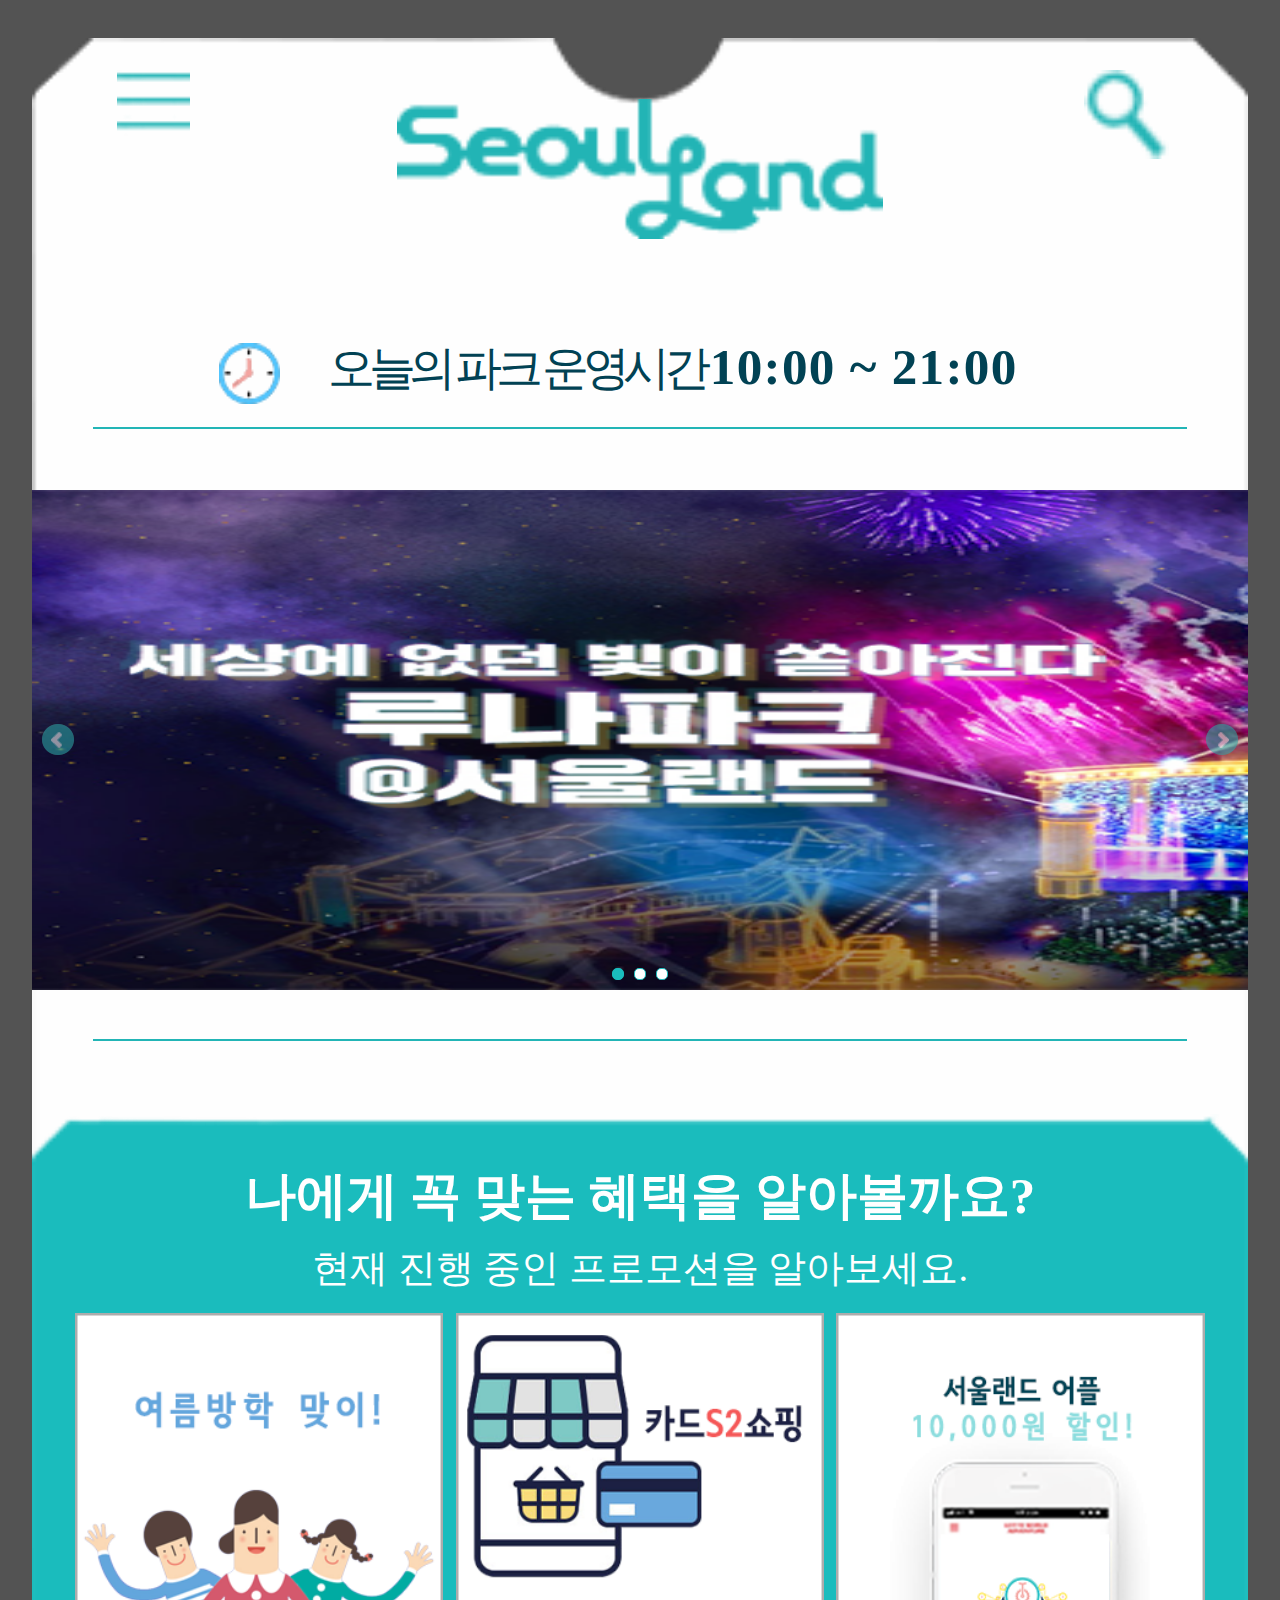
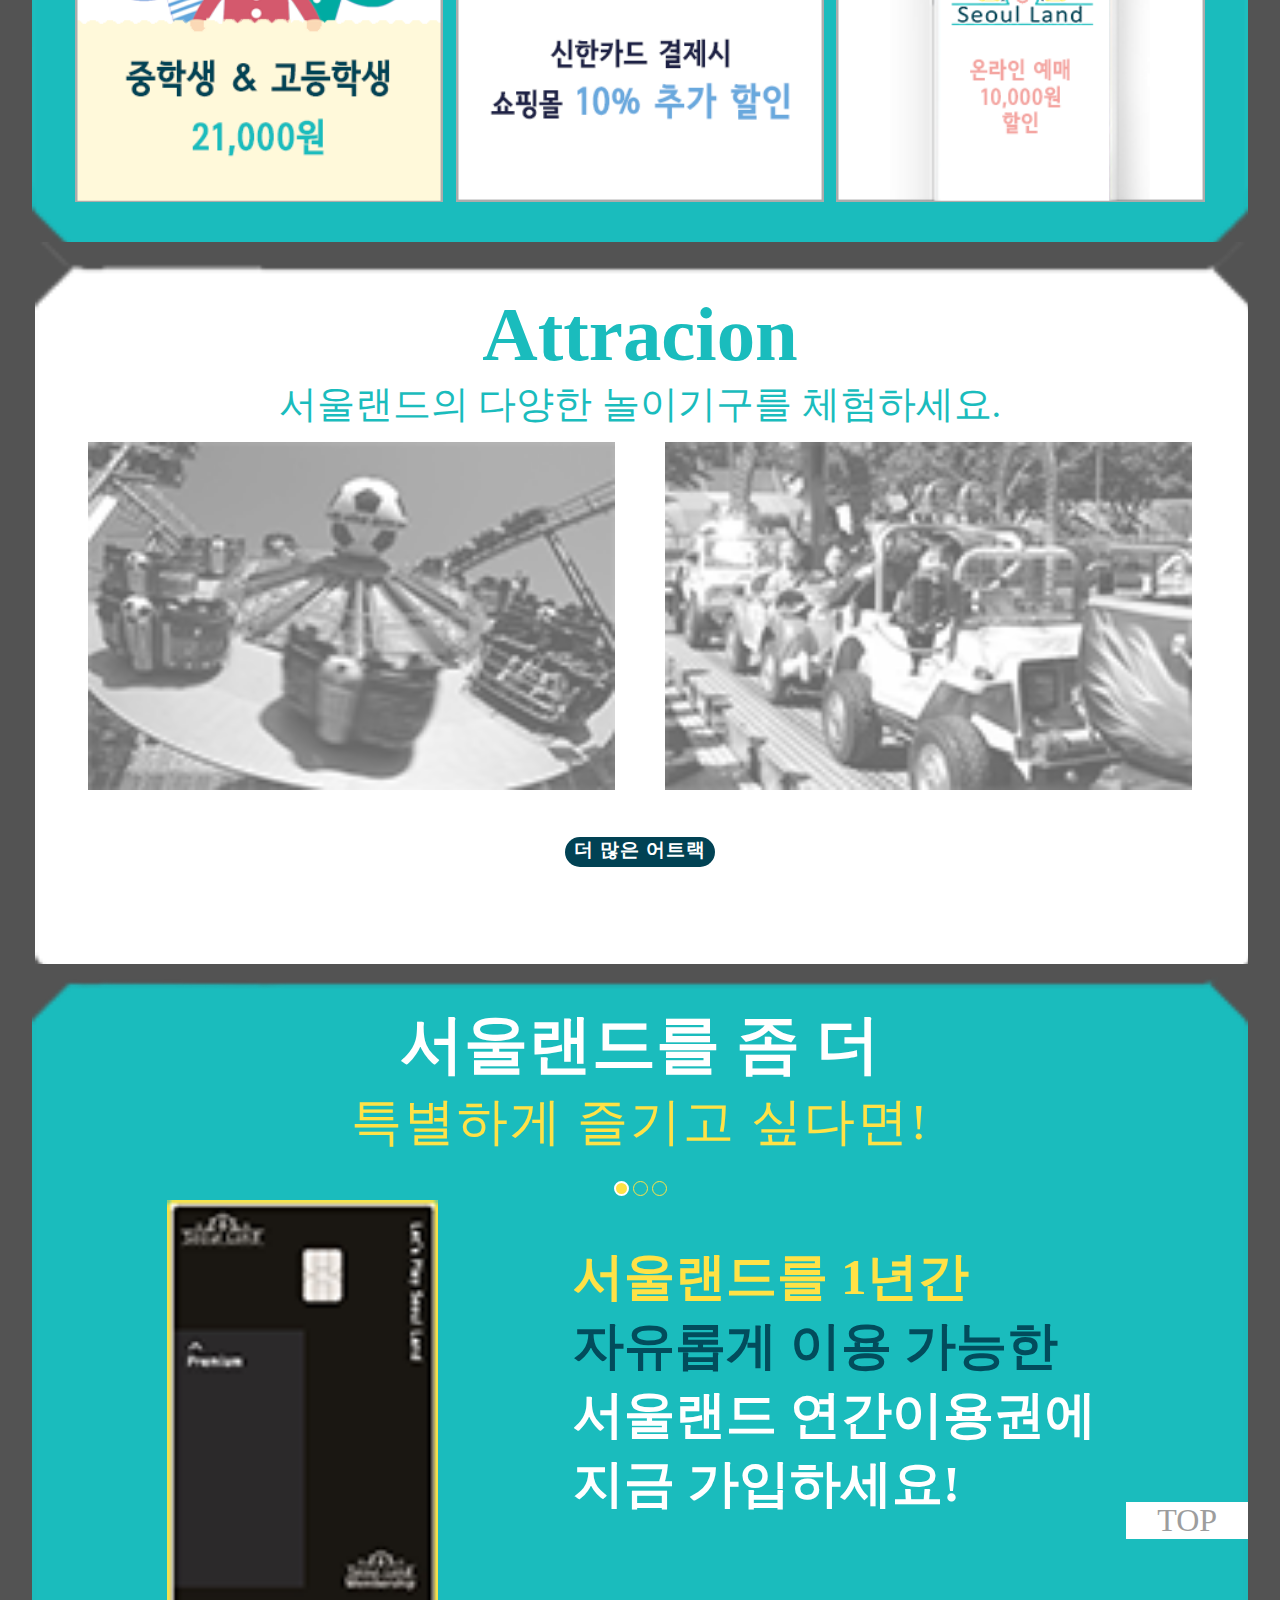
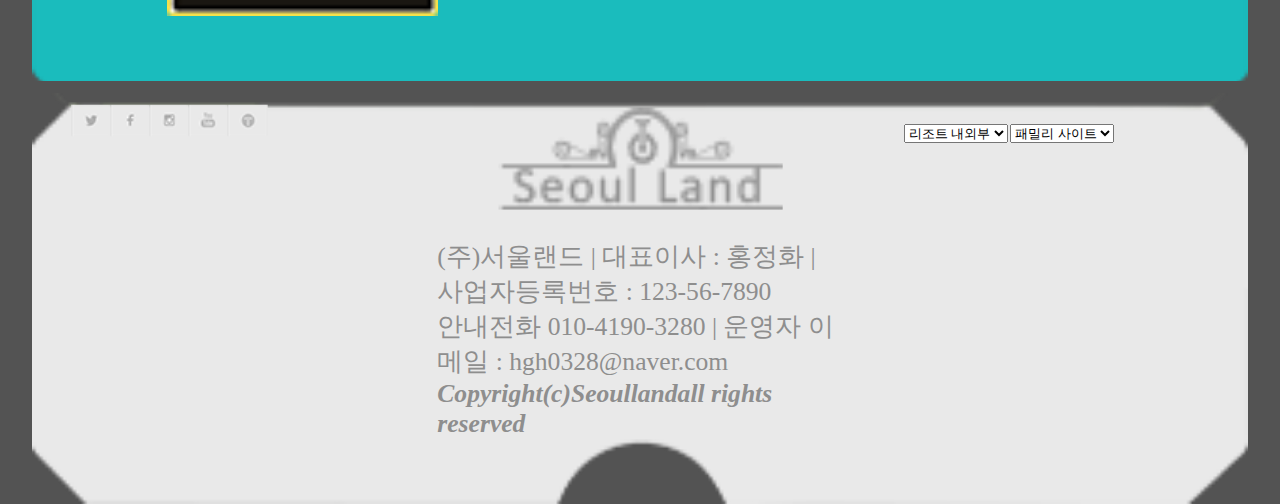
<file: index.html>
<!DOCTYPE html>
<html lang="ko">

<head>
    <meta charset="UTF-8">
    <title>SeoulLand_mobile_ㅎㅈㅎ</title>
    <meta name="viewport" content="width=device-width, initial-scale=1.0" />
<!--    <link rel="stylesheet" href="css/main.css">-->
<!--    <link rel="stylesheet" href="css/m_main.css">-->
    <script type="text/javascript" src="js/jquery-3.4.1.min.js"></script>
    <!--    <script type="text/javascript" src="js/jquery-1.9.1.min.js"></script>-->
    <script type="text/javascript" src="js/prefixfree.min.js"></script>
    <script type="text/javascript" src="js/jquery-ui-1.10.3.custom.min.js"></script>
    <script type="text/javascript" src="js/jquery.mousewheel.min.js"></script>
    <script type="text/javascript" src="js/jquery.easing.1.3.js"></script>
    
    <link rel="stylesheet" href="css/jquery.bxslider.css">
	<link rel="stylesheet" href="css/style.css">
	<script src="js/jquery.bxslider.js"></script>

    <!--
 아이콘 사용시 활성
    <link rel="stylesheet" href="https://maxcdn.bootstrapcdn.com/font-awesome/4.7.0/css/font-awesome.min.css">   
    <script type="text/javascript" src="js/all.min.js"></script>
아이콘적용-->

    <style>
        *{margin: 0; padding: 0; font:'맑은 고딕'; text-decoration: none; list-style: none;}
        body{background: #535353; color:#525252; width: 95%; margin: 3% auto;}
        m_wrap{background: #535353; position: relative; width: 100%; }
        header{position: relative; width: 100%; margin: 0 auto; text-align: center;}
        header h1{position: relative; padding-top: 5%; width: 100%; margin-bottom: 5%;}
        .m_menuicon{position: absolute; left: 0; top: 15%; width: 20%;}
        .m_srachicon{position: absolute; right: 0; top: 15%; width: 20%;}
        
        .header_bg{position: absolute; left: 0; top: 0; z-index: -1;}
        
        .m_ParkOpen{position: relative; width: 90%; margin: 0 auto; text-align: center; border-bottom: 2px solid #22b5b6; margin-bottom: 5%;}
        .openTime{width: 80%; margin: 0 auto; text-align: center; color: #014254;}
        .openTime_txt{text-indent: 7.5%; line-height: 250%; font-size: 3.7vw; background: url(images/mobile/OpenTime/clock.png) no-repeat; background-size: 7%; background-position: 2% 60%; letter-spacing: -0.5vw}
        .openTime_num{font-size: 4vw; font-weight: bold; letter-spacing: 0.1vw}

        .m_slide{position: relative; width: 100%; margin: 0 auto; text-align: center;}
        .m_Dan_1_Finsh{width: 90%; margin: 0 auto; height: 2px; position: relative; background:  #22b5b6; margin-top: 4%; margin-bottom: 2%;}
        
        #m_Dan_2{position: relative; width: 100%; margin: 0 auto; text-align: center; background: url(images/mobile/body/mobile_bg2.png)0 0 no-repeat; background-size: cover; margin-top: 5%; padding-bottom: 3%;}
        
        
        #m_Dan_2 h2{position: relative; width: 100%; color: #fff;font-size: 4vw; text-align: center; padding-top: 4%;}
        #m_Dan_2 p{position: relative; width: 100%; color: #fff;font-size: 3vw; text-align: center;  margin-top: 1%; margin-bottom: 1.5%;}
        
        .m_Dan_2_img{width: 100%; margin: 0 auto; position: relative;}
        .m_Dan_2_img li{float: left; width: 30.33%;}
        .m_Dan_2_img li:nth-child(1){margin-left: 3.5%;}
        .m_Dan_2_img li:nth-child(2){margin-left: 1%;}
        .m_Dan_2_img li:nth-child(3){margin-left: 1%; margin-bottom: 0%;}
        .m_Dan_2_img:after{content: ''; display: block; clear: both;}
        
        #m_Dan_3{position: relative; width: 100%; margin: 0 auto; text-align: center; background: url(images/mobile/body/mobile_bg3.png)3px 0 no-repeat; background-size: cover; padding-bottom: 4%;}
        
        #m_Dan_3 h2{position: relative; width: 100%; color: #1abcbd;font-size: 6vw; text-align: center; padding-top: 4%;}
        #m_Dan_3 p{position: relative; width: 100%; color: #1abcbd;font-size: 3vw; text-align: center; }
        
    
        
        .m_Dan_3_img{width: 95%; margin: 0 auto; position: relative;}
        .m_Dan_3_img li{float: left; width: 48%; padding: 1%; margin-bottom: 2.7%;}
        .m_Dan_3_img:after{content: ''; display: block; clear: both;}
        .more_box{position: relative; width: 150px; height: 30px; background: #014254; margin: 0 auto; border-radius: 30px;  }
        .more_box span{color: #fff; font-weight: bold; letter-spacing: 1px; font-size: 1.5vw;}        
        .more_box:hover{box-shadow: 5px 5px 10px #9d9d9d; transition: 0.3s;}
        
        #m_Dan_4{position: relative; width: 100%; margin: 0 auto; text-align: center; background: url(images/mobile/body/mobile_bg2.png)0 0 no-repeat; background-size: cover; margin-top: 1%; padding-bottom: 3%;}
        .m_dan4_txt{padding-top: 2%;}
        .m_dan4_txt span{color: #fff; font-weight: bold; font-size: 5vw;}
        .m_dan4_txt p{color: #ffe246; font-size: 4vw; letter-spacing: 2px;}
        #m_notcie_list{margin-top: 2%;}
        #m_Dan_4 #m_notcie_list input[type="radio"]{
            border: 1.5px solid #ffe246;
            width: 15px; height: 15px;
            border-radius: 50%;
            
            -webkit-appearance:none;
        }
         #m_Dan_4 #m_notcie_list input:checked[type='radio']{
            background-color: #ffe246;
            border: 2px solid #fff;
            -webkit-appearance:none;
        }
        
        #m_member{position: relative; width: 89%; }
        #m_member div{float: left; width: 50%;}
        #m_member::after{content: ''; display: block; clear: both;}
        .m_member_txt{margin-top: 4%; font-size: 4vw; color: #ffe246; text-align: justify; font-weight: bold;}
        .m_member_txt span{color: #024c5c; font-weight: bold;}
        .m_member_txt strong{color: #fff; font-weight: bold;}
        
        #m_new{position: relative; width: 95%; margin: 0 auto; color: #fff; padding-bottom: 5.5%; display: none;  border-radius: 5px; padding-top: 2.5%; border: 2px solid #eee; margin-top: 1%;}
        #m_new>p{font-weight: bold; font-size: 3vw; margin-bottom: 1%;}
        #m_new button{font-size: 2.2vw; padding: 10%; background: #fff; border: none; border-radius: 5px; color: #1abcbd; font-weight: bold;}
        #m_new div{float: left; width: 49.9%; margin-top: 2%; font-size: 2.8vw; margin-left: -2%; margin-right: -2%;  }
        #m_new::after{content: ''; display: block; clear: both;}
        .kakao{padding-left:8%;}
        .kakao .kakao_txt strong{font-weight: bold; color: #f5ca00;}
        .Facebook{text-align: center;}
        .Facebook .Facebook_txt strong{font-weight: bold; color: #3b5a9a;}
        .Facebook_btn{margin-top: 14%;}
        .kakao_btn{margin-top: 4%;}
        
        #yearUse{display: none; }
        .use_title1{color: #fff; background: #f5ca00; margin-bottom: 1.6%; font-size: 4vw;}
        .use_list{width: 92%; margin: 0 auto;}
        .use_list div{float: left; width: 45%; font-size: 2.01vw; text-align: left;  padding: 1%;  color: #fff}
        .use_list::after{content: ''; display: block; clear: both;}
        .use_guide li{margin-bottom: 0%;}
        .use_guide span{font-weight: bold;}
        .use_benefit li{margin-bottom: 2%;}
        
        

        
        
        
        .footer_bg{position:absolute;top: 0; left: 0; margin-top: 1%; margin-bottom: 3%;}
        footer{position: relative; width: 100%; margin: 0 auto; text-align: center;}
        footer div{float: left; width: 33.33%; position: relative; margin: 0 auto; }
        footer::after{content: ''; display: block; clear: both;}
        
        .foot_sns ul li{float: left; position: relative; left: 15%; cursor: pointer; top: 20px;}
        .foot_sns ul::after{content: ''; display: block; clear: both;}
        
        .foot_list {position: relative; right: 3%; margin-top: 3.5%; margin-right: 0%; font-size: 0.7vw; color: #eee;}
        .foot_txt a img{margin: 10%;}
        .foot_txt>p{color: #8e8e8e;  text-align: left; left: 0; font-size: 1vw;}
        .foot_txt>address{color: #8e8e8e; font-weight: bold; text-align: left;; font-size: 1.5vw;}
        
        .TOP_btn{position: absolute; width: 10%; top: -50%; background: #fff; text-align: center;right: 0; font-size: 2.5vw; color: #9d9d9d;}
        .TOP_btn:hover{font-weight: bold; color: #ffe246; background: #1abcbd; border: 1px solid #ffe246; transition: 0.5s; cursor: pointer; border-right: none;}
        
        .m_top_menu{display: none; position: absolute; background: #fff; z-index: 99999; top: 0%; left: 0; width: 80%; border: 2px solid #ffe246; border-bottom: 2px solid #9f9f9f; height: 78px;}
        .m_top_menu h3{position: absolute; left: 0; width: 90%; text-align: left; padding: 30px; margin: 0 auto; z-index: 1;}
        .m_top_menu .close{position: absolute; right: 0; top: 0; width: 50px; height: 50px; line-height: 50px; color: #1abcbd; font-size: 5vw; text-align: center; cursor: pointer; z-index: 9999999;}
        .m_top_menu .m_top_menu_list{position: absolute; top: 80px; left: -0.3%; line-height: 60px; text-align: left; background: #fff; width: 99.0%;  border: 2px solid #ffe246; border-top: 4px solid #eee; text-indent: 20px;}
        .m_top_menu .m_top_menu_list li:first-child{margin-top: 10%;}
        .m_top_menu .m_top_menu_list li:last-child{margin-bottom: 39%;}
        .m_top_menu .m_top_menu_list li{ width: 70%; font-weight: bold;}
        .m_top_menu .menu_image{position: absolute; top: 580%;  width: 100%;}
        .m_top_menu .menu_bt_1{position: absolute; top: 390px; right: 40%; border: 2px solid #014254; color: #40c7c8; padding: 10px; background: #fff; border-radius: 10px;}
        .m_top_menu .menu_bt_2{position: absolute; top: 390px; right: 5%; border: 2px solid #014254; color: #40c7c8; padding: 10px; background: #fff; border-radius: 10px;}
        
        
        
        
         @media screen and (min-width:500px) {
            
        .header_bg{height: auto;}
        #m_Dan_2{margin-top: 6%;}
        #m_Dan_3 {padding-bottom: 8%;}
        #m_member{padding-bottom: 2%;}
        #m_new div{width: 48%; font-size: 2.4vw;}
        #m_new{padding-bottom: 10%; }
        #m_new button{font-size: 1.8vw;}
        .Facebook_btn{margin-top: 30%;}
        #yearUse{padding-bottom: 3.1%;}
        .use_title1{margin-bottom: 2%;}
        .foot_txt>p{font-size: 2vw;}
        .foot_txt>address{font-size: 2vw;}
        .foot_sns{transform: scale(1.5); left: 4%; transition: 0.5s;}
        .foot_txt img{transform: scale(1.4); transition: 0.5s;}
             

        
        }
        

        

        
        
    </style>        
        
        

    <script>
        $(function() {
            $(".m_menuicon").click(function(e) {
                e.preventDefault();
                $(".m_top_menu").stop().show(500);
            });
             $(".m_top_menu .close").click(function(e) {
                e.preventDefault();
                $(".m_top_menu").stop().hide(500);
            }); 
            
                      
            
            $('.slider1').bxSlider({
				auto:true
			});
            $(".TOP_btn").click(function(e) {
                e.preventDefault();
                $("html, body").stop().animate({
                    scrollTop: 0
                }, 1000);
            });         
            $('input[name="m_dan4_list"]').change(function() {
            var value = $(this).val();
                console.log(value);// value
            var checked = $(this).prop('checked');  // checked 상태 (true, false)
                        // find a label element

            
            if(value =="member"){
                $("#m_member").css({
                    "display": "block"
                });
                $("#m_new").css({
                    "display": "none"
                });
                $("#yearUse").css({
                    "display": "none"
                });
            }
            else if(value =="news"){
                $("#m_new").css({
                    "display": "block"
                });
                $("#m_member").css({
                    "display": "none"
                });                
                $("#yearUse").css({
                    "display": "none"
                });
            }
            else if(value =="yearUse"){
                $("#yearUse").css({
                    "display": "block"
                });
                $("#m_member").css({
                    
                    "display": "none"
                });
                $("#m_new").css({
                    "display": "none"
                });
            }
                
             });
        });

    </script>

</head>

<body>
   
    <div id="m_wrap">
        <!-- 헤더구역    -->
        <header>
           
        <h1><img src="images/mobile/header/m_logo.png" alt="모바일서울랜드" width="40%"></h1>
                
        <div id="m_Menu">
           <a href="#menu" class="m_menuicon"><img src="images/mobile/header/m_menu.png" alt="모바일메뉴아이콘" width="30%"></a>            
           <a href="#menu" class="m_srachicon"><img src="images/mobile/header/m_menu_srch.png" alt="모바일검색아이콘" width="35%"></a>            
        </div>
        <nav class="m_top_menu">
            <h3><a href="foam.html" style="color: #525252">로그인 해주세요.</a></h3>
            <span class="close">X</span>
            <ul class="m_top_menu_list">
                <li>이용가이드</li>
                <li>할인&amp;이벤트</li>
                <li><a href="sub_mobile.html" style="text-decoration: none;">어트랙션</a></li>
                <li>맴버십</li>
            </ul>
            <button class="menu_bt_1">단체예약</button>
            <button class="menu_bt_2">온라인예매</button>
            <div class="menu_image"><img src="images/mobile/menu/menu_banner_image.png" alt="메뉴배너" width="100%"></div>
        </nav>
        <img src="images/mobile/body/mobile_bg.png" alt="모바일 1단 배경" width="100%" class="header_bg">
        </header>
        <!--파크 운영시간-->
        <div id="m_Dan_1">
            <div class="m_ParkOpen">
                <ul class="openTime">
                            <li class="openTime_txt"><span>오늘의 파크 운영시간</span>
                            <span class="openTime_num"> 10:00 ~ 21:00</span></li>
                </ul>
            </div>
            <!-- 메인슬라이드  -->
            <div id="m_slide">
			<div class="span_12">
				<div class="slider1">
					<div class="imgview"><img src="images/mobile/slide/m_slide1.png" alt="모바일슬라이드1" width="100%"></div>
					<div class="imgview"><img src="images/mobile/slide/m_slide2.png" alt="모바일슬라이드2"  width="100%"></div>
					<div class="imgview"><img src="images/mobile/slide/m_slide3.png" alt="모바일슬라이드3"  width="100%"></div>
				</div>
			</div>
            </div>
            <p class="m_Dan_1_Finsh"></p>
        </div>
            <!--2단 나에게 맞는 혜택-->
            <div id="m_Dan_2">
              <h2>나에게 꼭 맞는 혜택을 알아볼까요?</h2>
              <p>현재 진행 중인 프로모션을 알아보세요.</p>
              <ul class="m_Dan_2_img">
                  <li><img src="images/event/bonus1.png" alt="" width="100%"></li>
                  <li><img src="images/event/bonus2.png" alt="" width="100%"></li>
                  <li><img src="images/event/bonus3.png" alt="" width="100%"></li>
              </ul>
            </div>
            <!--3단 어트랙션-->
            <div id="m_Dan_3">
              <h2>Attracion</h2>
              <p>서울랜드의 다양한 놀이기구를 체험하세요.</p>
              <ul class="m_Dan_3_img">
                  <li><img src="images/mobile/3dan/3dan_image1.png" alt="" width="95%"></li>
                  <li><img src="images/mobile/3dan/3dan_image2.png" alt="" width="95%"></li>
              </ul>
              <div class="more_box">
                    <span><a href="sub_mobile.html" style="color: #fff">더 많은 어트랙션 보기</a></span>
                </div>


            </div>
            <div id="m_Dan_4">
                <div class="m_dan4_txt">
                    <span>서울랜드를 좀 더</span>
                    <p>특별하게 즐기고 싶다면!</p>
                </div>
                <div id="m_notcie_list">
                   <form action="#">
                       <legend class="m_list">
                           <input type="radio" value="member" checked class="member" name="m_dan4_list">
                           <input type="radio" value="news" class="news" name="m_dan4_list">
                           <input type="radio" value="yearUse" class="yearuse" name="m_dan4_list">
                       </legend>
                   </form>
                </div>
                <div id="m_member">
                   <div class="m_member_image"><img src="images/mobile/4dan/m_member_image.png" alt="모바일 맴버쉽" width="50%"></div>
                   <div class="m_member_txt">
                       <p>서울랜드를 1년간<br> <span>자유롭게 이용 가능한</span></p>
                        <p><strong>서울랜드 연간이용권에<br> 지금 가입하세요!</strong></p><br>
                        </div>                    
                </div>
                <div id="m_new">
                   <p>서울랜드 소식을 가장 빠르게 받으실 수 있습니다.</p>
                    <div class="kakao">
                        <div class="kakao_image"><img src="images/4dan/kakao.png" alt="kakaostory" width="70%"></div>
                        <div class="kakao_txt">
                            <p><span>서울랜드</span> <strong>KakaoStroy</strong></p>
                            
                            <button class="kakao_btn">카카오스토리</button>
                        </div>
                    </div>
                    <div class="Facebook">
                        <div class="Facebook_image"><img src="images/4dan/facebook.png" alt="facebook" width="70%"></div>
                        <div class="Facebook_txt">
                            <div class="Facebook_txt">
                                <p><span>서울랜드</span> <strong>Facebook</strong></p>
                                <button class="Facebook_btn">페이스북</button>
                            </div>
                        </div>
                    </div>
                </div>
                <div id="yearUse">
                   <h3 class="use_title1">서비스 이용안내</h3>
                    <ul class="use_list">
                        <div>
                            <ul class="use_guide">
                                <li><span>연간이용권</span> 소지시에만 혜택이 제공</li>
                                <li><span>연간이용권증</span>은 본인에 한해서 사용 가능</li>
                                <li><span>연간이용권 부정사용</span>법적 처벌의 대상</li>
                                <li><span>분실하신 경우</span>본인 확인 후 재발급이 가능</li>
                                <li><span>상품의 변경</span> 방문하신 경우에 가능합니다.</li>
                            </ul>
                        </div>
                        <div>

                            <ul class="use_benefit">
                                <li><span>서울랜드 이용</span></li>
                                <li><span>코끼리열차 무료탑승</span></li>
                                <li><span>유료 어트랙션 할인</span></li>
                                <li><span>레스토랑 10% 선물샵 5% 할인</span></li>
                                <li><span>국립 현대 미술관 과천 ,카페테리아 할인</span></li>
                                <li><span>피자키친 전 지점 20% 할인</span></li>
                                <li><span>대관령 하늘목장 입장권 50% 할인</span></li>
                            </ul>
                        </div>

                    </ul>

                </div>
            </div>
             
        <footer>
           <img src="images/mobile/body/mobile_footer_bg4.png" alt="모바일 배경" width="100%" class="footer_bg">
           <div class="TOP_btn">TOP</div>
            <div class="foot_sns">
                <ul>
                    <li class="sns_facebook"><img src="images/mobile/footer/btn_sns_go01.png" alt="페이스북" width="100%"></li>
                    <li class="sns_instargram"><img src="images/mobile/footer/btn_sns_go02.png"  alt="인스타그램" width="100%"></li>
                    <li class="sns_twiter"><img src="images/mobile/footer/btn_sns_go03.png"  alt="트위터"  width="100%"></li>
                    <li class="sns_Tstory"><img src="images/mobile/footer/btn_sns_go04.png"  alt="티스토리"  width="100%"></li>
                    <li class="sns_youtube"><img src="images/mobile/footer/btn_sns_go05.png"  alt="유튜브"  width="100%"></li>
                </ul>
            </div>
            <div class="foot_txt">
                <a href="index_mobile.html"><img src="images/mobile/footer/logo_footer.png" alt="footer 로고" width="50%"></a>
                <p>(주)서울랜드 | 대표이사 : 홍정화 |
                    사업자등록번호 : 123-56-7890 </p>
                <p>안내전화  010-4190-3280 | 운영자 이메일 : hgh0328@naver.com</p>
                <address>Copyright(c)Seoullandall rights reserved</address>
            </div>
            <div class="foot_list">
                <select name="FAMILY" id="familySite1">
                    <option value="Fdefult" selected>리조트 내외부</option>
                    <option value="F1">놀이동산</option>
                    <option value="F2">서울호텔</option>
                    <option value="F3">서울관광</option>
                </select>
                <select name="리조트" id="Re">
                    <option value="Rdefult" selected>패밀리 사이트</option>
                    <option value="R1">서울랜드</option>
                    <option value="R2">에버랜드</option>
                    <option value="R3">롯데월드</option>
                </select>
            </div>
            
        </footer>


    </div>




</body>

</html>
</file>
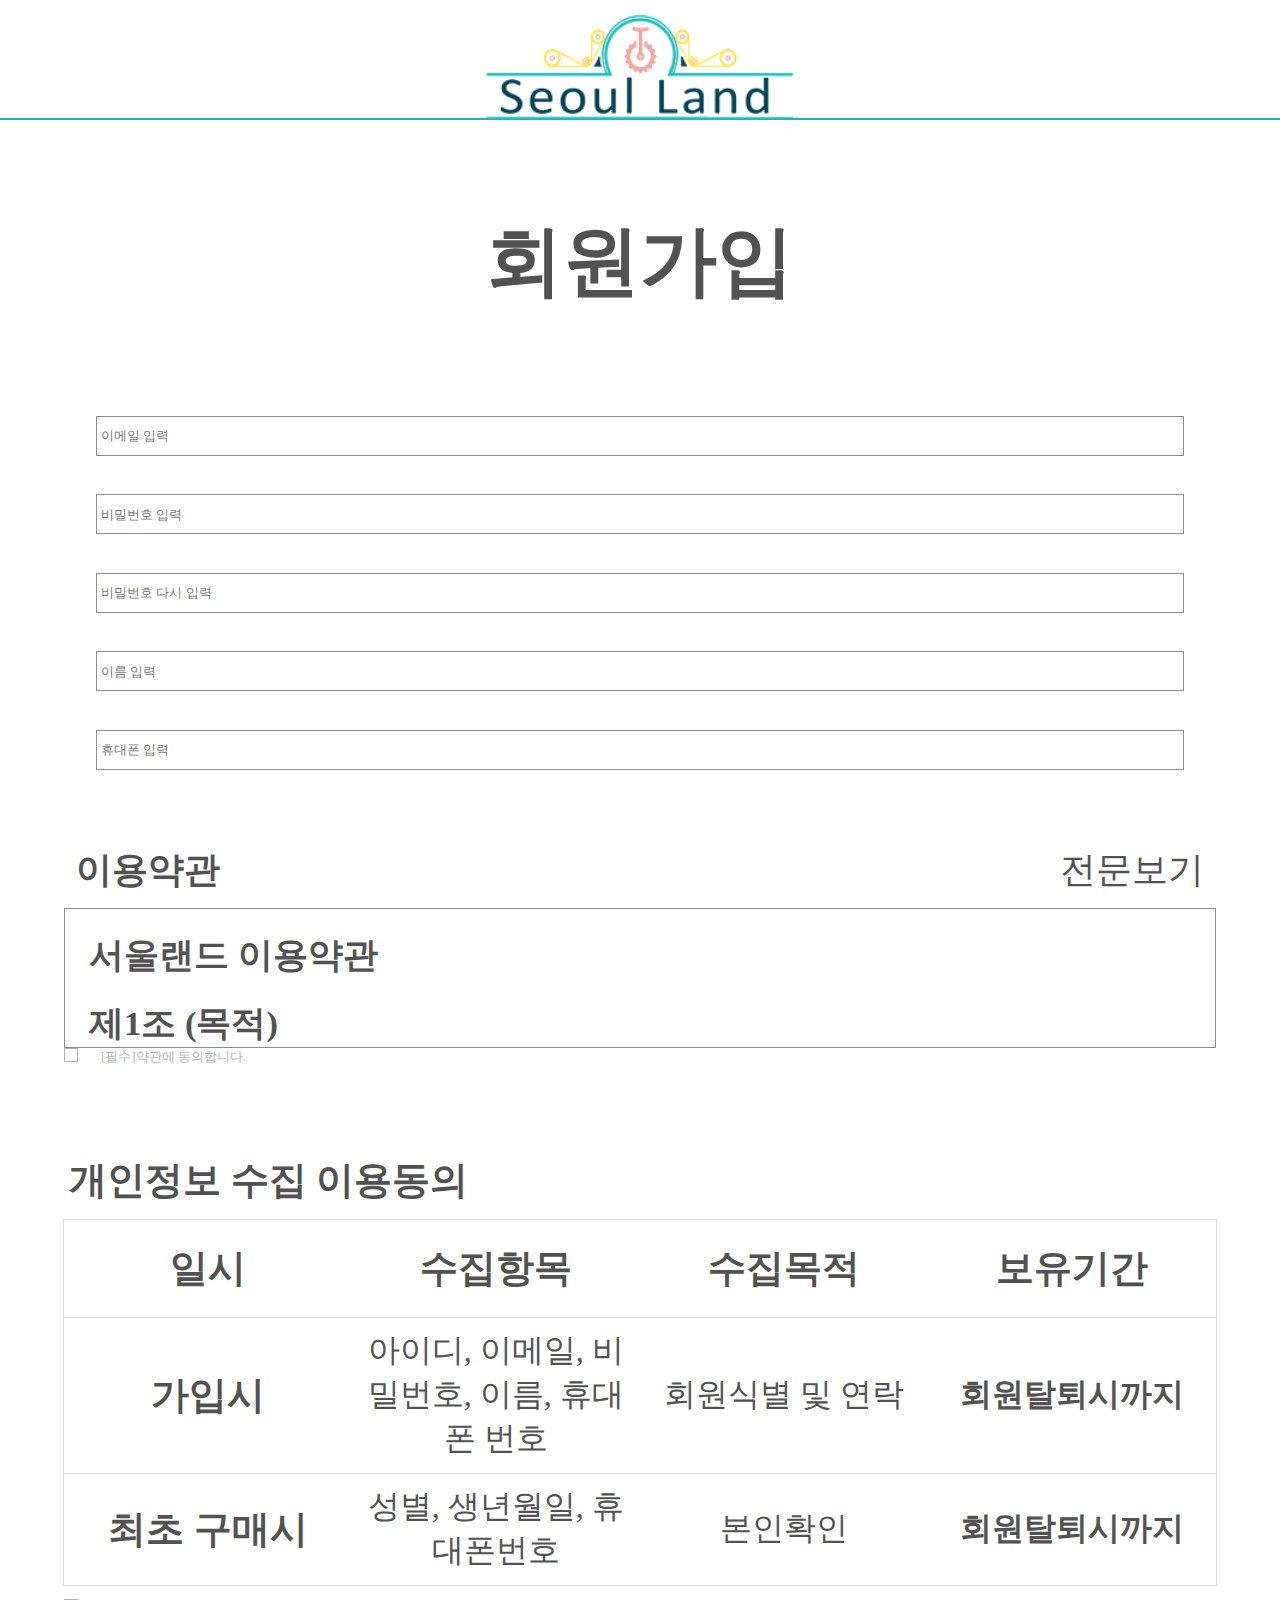
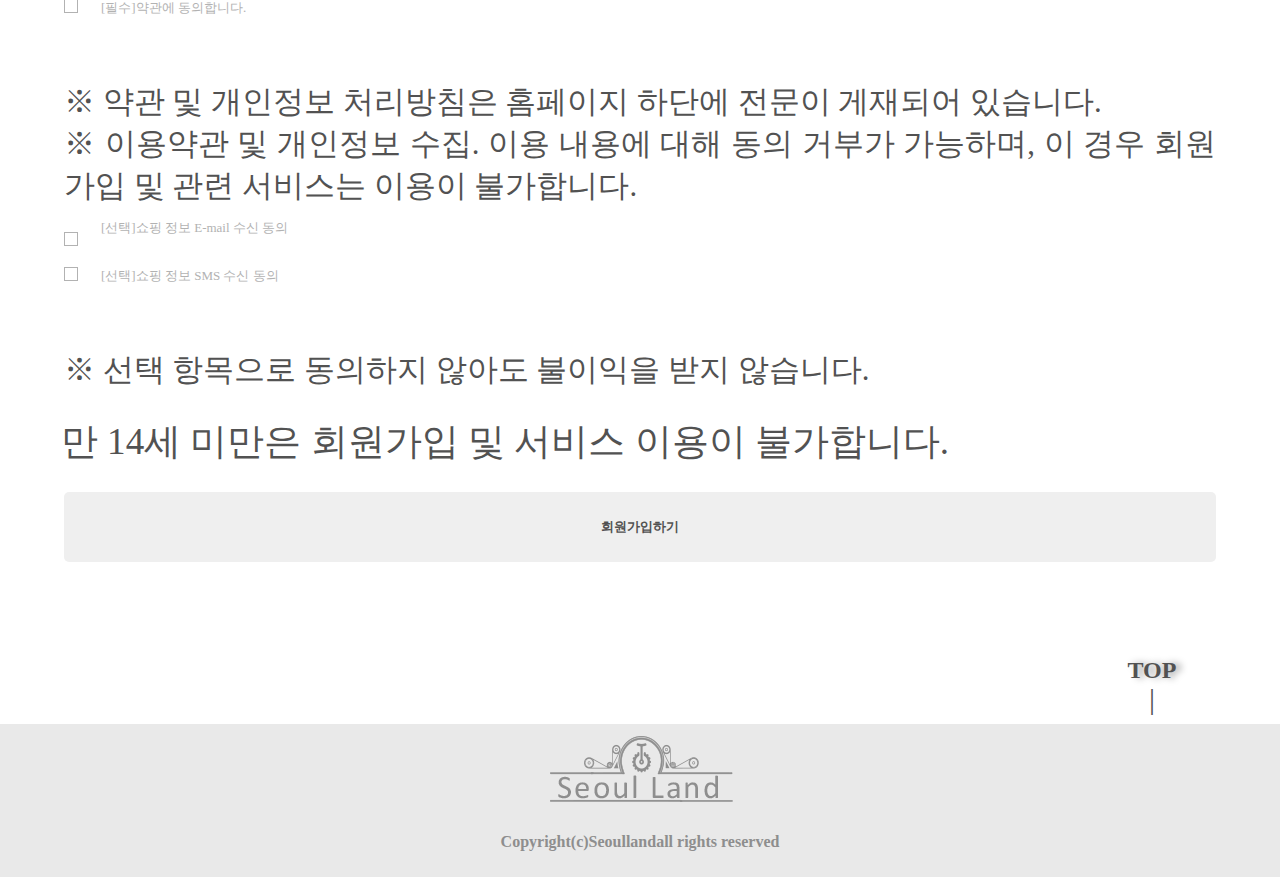
<file: foam.html>
<!DOCTYPE html>
<html lang="ko">
<head>
    <meta charset="UTF-8">
    <title>서울랜드_모바일_ㅎㅈㅎ</title>
    <meta name="viewport" content="width=device-width, initial-scale=1.0" />
    <link rel="stylesheet" href="css/main.css">
    <script type="text/javascript" src="js/jquery-3.4.1.min.js"></script>
<!--    <script type="text/javascript" src="js/jquery-1.9.1.min.js"></script>-->
    <script type="text/javascript" src="js/prefixfree.min.js"></script>
    <script type="text/javascript" src="js/jquery-ui-1.10.3.custom.min.js"></script>
    <script type="text/javascript" src="js/jquery.mousewheel.min.js"></script>
    <script type="text/javascript" src="js/jquery.easing.1.3.js"></script>

    <script>
        $(function() {
            $("header").load("header.html");  // 원하는 파일 경로를 삽입하면 된다
            $("footer").load("footer.html");  // 원하는 파일 경로를 삽입하면 된다
                  
        });
    </script>
    <style>
        .lnb_menu{display: none;}
        .top{left: 80%;}
        .foot_sns ul li{display: none;}
        .foot_txt p{display: none;}
        .foot_txt {text-align: center; width: 100%;}
        .foot_list{display: none;}
        * {
            margin: 0;
            padding: 0;
            list-style: none;
            text-decoration: none;
            color: #525252;
        }
        .p_comment{display: none;}
        
        section{padding-top: 7%}
        .join_wrap{position: relative; width: 100%; margin: 0 auto; text-align: center;}
        .join_wrap>h2{font-size: 6vw;}
        .join_c1{position: relative; width: 100%; margin: 0 auto;}
        input{position: relative; width: 85%; height: 40px; margin-top: 3%; color: #8e8e8e; border: 1px solid #8e8e8e}
        .join_c1 .mb20:first-child{margin-top: 5%;}
        .join_c1 .mb20:last-child{margin-bottom: 5%;}
        
        .agree_t>h3{float: left; width: 50%; text-align: left; padding-left: 5%; font-size: 2.8vw; padding-bottom: 1%;}
        .agree_t>a{float: left; width: 50%; text-align: right; padding-right: 5%; font-size: 2.8vw; padding-bottom: 1%;}
        
        .agree_m{position: relative; width: 90%; margin: 0 auto; border: 1px solid #8e8e8e;  overflow-y: scroll; height: 140px;}
        .agree_m>h4{font-size: 2.7vw;}
        .font_size8~h5{font-size: 2.7vw; padding: 1%; font-weight: bold;}
        .mb10{font-size: 2vw; text-align:justify; padding: 1%;}
        
        
        .agrre_b{position: relative; width: 90%; margin: 0 auto; text-align: left; margin-bottom: 5%; }
        input[type ="checkbox"]{
            width: 14px; height: 14px; margin-right: 2%;
            border: 1px solid #b2b2b2;  margin-top: 0px;
            -webkit-appearance:none;
        }
        input:checked[type='checkbox']{
            background-color: #666;
            -webkit-appearance:none;
        }
        .agrre_b label{font-size: 13px; vertical-align:text-top; color: #b2b2b2;}
        
        .join_c3{position: relative; width: 100%; margin: 0 auto;}
        .join_c3 h3{width: 93%; margin: 0 auto; font-size: 3vw;}
        
        .join_c3 table{
            border: 1px solid #dedfda;
            width: 92%;
            margin: 0 auto;
            text-align: center;
        }
        .join_c3 table .t_c1{
            width: 25%;
        }
        .join_c3 table .t_c2{
            width: 25%;
        }
        .join_c3 table .t_c3{
            width: 25%;
        }
        .join_c3 table .t_c4{
            width: 25%;
        }
        .join_c3 table th{padding: 2%; font-size: 3vw; border: 1px solid #dedfda; border-left: none; border-right: none;}
        .join_c3 table td{font-size: 2.5vw; padding: 1%; border: 1px solid #dedfda; border-left: none; border-right: none;}
        .join_c3 .mb20{ width: 90%; margin: 0 auto;margin-bottom: 1%;}
        
        .join_c4{position: relative; width: 100%; margin: 0 auto;}
        .join_c4 .mb20{font-size: 2.4vw; text-align: justify; width: 90%; margin: 0 auto; margin-bottom: 1%;}
        .join_c4 .font_size9{position: relative; width: 92.5%; margin: 0 auto; font-size: 2.9vw; padding: 1%; text-align: left}
        
        .join_c5{position: relative; width: 100%; margin: 0 auto;}
        .join_c5 button{border: none; background: 1px solid #dedfda; text-align: center; width: 90%; font-weight: bold; padding: 2%; margin: 1%; border-radius: 5px}
        
    
    </style></head>

<body>
    <header></header>
    <section>
        <div class="join_wrap">
        <h2>회원가입</h2>
        <form action="#">
            <fieldset>
                <legend class="blind">회원가입 서식</legend>
                <div class="join_c1">
                    <div class="mb20">
                        <input type="text" placeholder=" 이메일 입력" class="input_s01">
                        <p class="p_comment">필수 입력 항목입니다.</p>
                    </div>
                    <div class="mb20">
                        <input type="password" placeholder=" 비밀번호 입력" class="input_s01">
                        <p class="p_comment">필수 입력 항목입니다.</p>
                    </div>
                    <div class="mb20">
                        <input type="password" placeholder=" 비밀번호 다시 입력" class="input_s01">
                        <p class="p_comment">필수 입력 항목입니다.</p>
                    </div>
                    <div class="mb20">
                        <input type="text" placeholder=" 이름 입력" class="input_s01">
                        <p class="p_comment">필수 입력 항목입니다.</p>
                    </div>
                    <div class="mb20">
                        <input type="text" placeholder=" 휴대폰 입력" class="input_s01">
                        <p class="p_comment">필수 입력 항목입니다.</p>
                    </div>
                </div>
                <div class="join_c2 mb30">
                    <div class="agree_t mb10">
                        <h3>이용약관</h3>
                        <a href="#">전문보기</a>
                    </div>
                    <div class="agree_m mb10">
                        <h4 class="font_size8 mb10">서울랜드 이용약관</h4>
                        <h5 class="font_size8 mb10">제1조 (목적)</h5>
                        <p class="mb10">본 '서울랜드닷컴 서비스 이용 약관(이하 '본 약관'이라 합니다.)은 이용자가(주)서울랜드스포츠 (유)서울랜드코리아 및 서울랜드 인크(SeoulLeand Inc)에서 제공하는 서울랜드닷컴 사이트 및 사이트 관련 각종 서비스(이하 '서비스'라 합니다.)를 이용함에 있어 ' 서울랜드 닷컴'과 '이용자'의 권리 의무 및 책임 사항을 규정함을 목적으로 합니다.</p>
                        <h5 class="font_size8 mb10">제2조 (정의)</h5>
                        <p class="mb10">본 약관의 주요 용어는 아래와 같이 정의합니다.</p>
                        <ul class="mb10">
                            <li>① "SeoulLeand"는 (주)서울랜드스포츠, (유)서울랜드코리아 및 서울랜드 인크 (SeoulLeand Inc., Beaverton, OR, 97005, U.S.A)를 말하며 서울랜드닷컴은 SeoulLeand가 운영하는 공식 온라인 쇼핑몰을 말합니다. </li>
                            <li>② "서비스"란 서울랜드닷컴 사이트 및 사이트 관련 각종 서비스를 말합니다.</li>
                            <li>③ “이용자”란 "사이트"에 접속하여 이 약관에 따라 "서울랜드닷컴"이 제공하는 “서비스”를 받는 “회원”과 비회원을 말합니다.</li>
                            <li>④ "회원"은 "서울랜드닷컴"에 개인 정보를 제공하여 회원 등록을 한 자로서, 회원 전용 "서비스"를 이용할 수 있는 자를 말합니다.</li>
                            <li>⑤ "비회원"이라 함은 회원에 가입하지 않고 "서비스"를 이용하는 자를 말합니다. 2. 이 약관에서 정하지 아니한 내용과 이 약관의 해석에 관하여는 전자상거래 등에서의 소비자보호에 관한 법률, 약관의 규제 등에 관한 법률, 공정거래위원 회가 정하는 전자상거래 등에서의 소비자보호지침 및 관계법령 또는 상관례에 따릅니다. </li>
                        </ul>
                        <p> 2. 이 약관에서 정하지 아니한 내용과 이 약관의 해석에 관하여 전자 상거래 등에서의 소비자보호에 관한 법률, 약관의 규제 등에 관한 법률, 공정거래위원회가 정하는 전자상거래 등에서의 소비자보호지침 및 관계볍령 또는 상관례 따른다.</p>
                    </div>
                    <div class="agrre_b">
                        <input type="checkbox" id="agree" ><label for="agree">[필수]약관에 동의합니다.</label>
                    </div>
                    </div>
                    <div class="join_c3 mb10">
                        <h3 class="font-size8 mb10">개인정보 수집 이용동의</h3>
                        <table>
                            <caption class="blind">개인정보 수집 이용동의에 대한 정보 표</caption>
                            <colgroup>
                                <col class="t_c1">
                                <col class="t_c2">
                                <col class="t_c3">
                                <col class="t_c4">
                            </colgroup>
                            <thead>
                                <tr>
                                    <th scope="col" 치accesskey="font_size9">일시</th>
                                    <th scope="col" 치accesskey="font_size9">수집항목</th>
                                    <th scope="col" 치accesskey="font_size9">수집목적</th>
                                    <th scope="col" 치accesskey="font_size9">보유기간</th>
                                </tr>
                            </thead>
                            <tbody>
                                <tr>
                                    <th scope="row" class="font_size9">가입시</th>
                                    <td>아이디, 이메일, 비밀번호, 이름, 휴대폰 번호</td>
                                    <td>회원식별 및 연락</td>
                                    <td><strong class="font_size10">회원탈퇴시까지</strong></td>
                                </tr>
                                <tr>
                                    <th scope="row" class="font_size9">최초 구매시</th>
                                    <td>성별, 생년월일, 휴대폰번호</td>
                                    <td>본인확인</td>
                                    <td><strong class="font_size10">회원탈퇴시까지</strong></td>
                                </tr>
                            </tbody>                            
                        </table>
                        </div>                        
                        <div class="agrre_b mb20">
                        <input type="checkbox" id="agree" ><label for="agree" class="agree_label">[필수]약관에 동의합니다.</label>
                    </div>
                      
                       
                       <div class="join_c4">
                           <p class="mb20 font_size8">
                               ※ 약관 및 개인정보 처리방침은 홈페이지 하단에 전문이 게재되어 있습니다.<br>
                               ※ 이용약관 및 개인정보 수집. 이용 내용에 대해 동의 거부가 가능하며, 이 경우 회원가입 및 관련 서비스는 이용이 불가합니다.
                           </p>
                        <div class="agrre_b mb20">
                        <input type="checkbox" id="agree" ><label for="agree">[선택]쇼핑 정보 E-mail 수신 동의</label>
                        </div>
                      <div class="agrre_b">
                        <input type="checkbox" id="agree" ><label for="agree">[선택]쇼핑 정보 SMS 수신 동의</label>
                        </div>
                        <p class="mb20 font_size8">※ 선택 항목으로 동의하지 않아도 불이익을 받지 않습니다.</p>
                        <p class="font_size9">만 14세 미만은 회원가입 및 서비스 이용이 불가합니다.</p>
                       </div>
                       <div class="join_c5"><button><a href="index.html">회원가입하기</a></button></div>
                       
            </fieldset>
        </form>
        </div>
    </section>
    
    <footer></footer>
        </body></html>
</file>
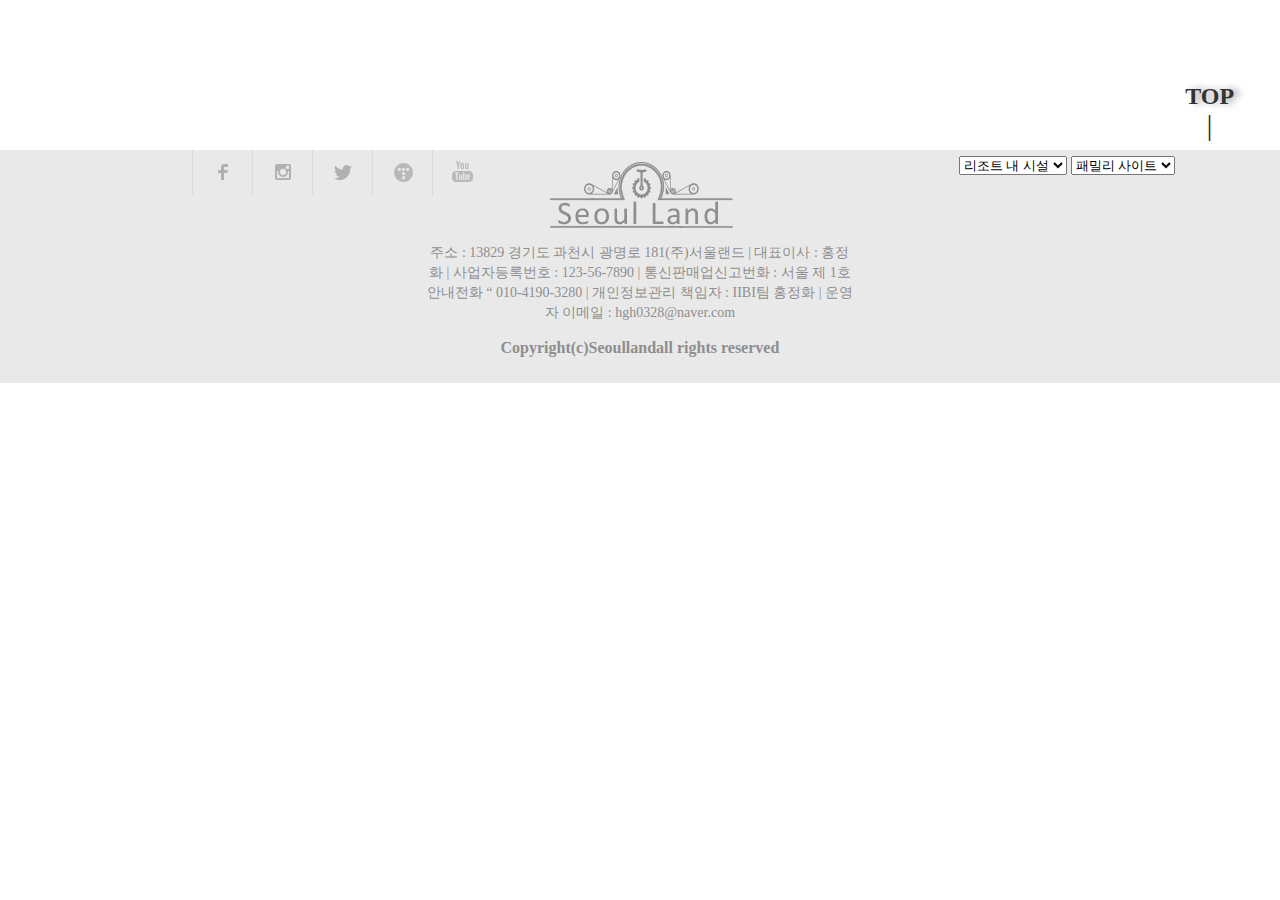
<file: footer.html>
<!DOCTYPE html>
<html lang="ko">

<head>
    <meta charset="UTF-8">
    <title>footer</title>
    <meta name="viewport" content="width=device-width, initial-scale=1.0" />
    <link rel="stylesheet" href="css/main.css">
    <script type="text/javascript" src="js/jquery-3.4.1.min.js"></script>
<!--        <script type="text/javascript" src="js/jquery-1.9.1.min.js"></script>-->
    <script type="text/javascript" src="js/prefixfree.min.js"></script>
    <script type="text/javascript" src="js/jquery-ui-1.10.3.custom.min.js"></script>
    <script type="text/javascript" src="js/jquery.mousewheel.min.js"></script>
    <script type="text/javascript" src="js/jquery.easing.1.3.js"></script>

    <script>
        $(function() {

            $(".member").click(function(e) {
                e.preventDefault();
                $(".member").addClass("on");
                $(".news").removeClass("on");
                $(".yearuse").removeClass("on");
                $("#member").css({
                    "display": "block"
                });
                $("#News").css({
                    "display": "none"
                });
                $("#yearUse").css({
                    "display": "none"
                });
            });

            $(".news").click(function(e) {
                e.preventDefault();
                $(".member").removeClass("on");
                $(".news").addClass("on");
                $(".yearuse").removeClass("on");
                $("#member").css({
                    "display": "none"
                });
                $("#News").css({
                    "display": "block"
                });
                $("#yearUse").css({
                    "display": "none"
                });
            });

            $(".yearuse").click(function(e) {
                e.preventDefault();
                $(".member").removeClass("on");
                $(".news").removeClass("on");
                $(".yearuse").addClass("on");
                $("#member").css({
                    "display": "none"
                });
                $("#News").css({
                    "display": "none"
                });
                $("#yearUse").css({
                    "display": "block"
                });
            });

            $(".top_btn").click(function(e) {
                e.preventDefault();
                $("html, body").stop().animate({
                    scrollTop: 0
                }, 1000);
            });

            var menu = $("#top_menu > ul > li");
            var contents = $("#content > div");

            menu.click(function(event) {
                event.preventDefault(); /*기존의 성질을 삭제*/

                var tg = $(this);
                var i = tg.index();

                var section = contents.eq(i);
                var tt = section.offset().top;



                $('html, body').stop().animate({
                    scrollTop: tt + 1
                }, 1000);
            });

            $(document).scroll(function() {
                var sct = $(document).scrollTop();

                contents.each(function() {
                    var tg = $(this);
                    var i = tg.index();

                    if (tg.offset().top <= sct) {
                        menu.removeClass('onview');
                        menu.eq(i).addClass('onview');

                        if (i > 0) {
                            $("#top_menu > ul").removeClass("menu_hide");
                            $("#top_menu > ul").addClass("menu_show");
                        }
                        if (i <= 0) {
                            $("#top_menu > ul").addClass("menu_hide");
                            $("#top_menu > ul").removeClass("menu_show");
                        }
                    }

                });
            });

            $(".sub3_image > li ").mouseenter(function() {
                var tg = $(this);
                var i = tg.index();
                var num = i + 1;
                $(".sub3_image > li > a > img").eq(i).attr({
                    src: "images/3dan/3dan_" + "hover_" + "img" + num + ".png"
                });
                $(".pi_" + num).css({
                    "opacity": "1",
                    "transition": "0.4s"
                });
            });
            $(".sub3_image > li ").mouseleave(function() {
                var tg = $(this);
                var i = tg.index();
                var num = i + 1;
                $(".sub3_image > li > a > img").eq(i).attr({
                    src: "images/3dan/3dan_" + "img" + num + ".png"
                });
                $(".pi_" + num).css({
                    "opacity": "0.7",
                    "transition": "0.4s"
                });

            });


            $(".Sub_Menu_List").hide();
            $(".hover_bg").hide();
            $("aside").hide();

            $(".main_menu > li").on({
                mouseenter: function() {
                    var i = $(this).index();
                    var num = i - 2;
                    console.log(num);
                    $(".main_menu > li > a >.hover_bg").eq(num).show();
                    $(".main_menu > li > .Sub_Menu_List").eq(num).show(100);
                    $(".menu_bg").stop().slideDown(100);
                    $("aside").stop().show(100);
                },
                mouseleave: function() {
                    var i = $(this).index();
                    var num = i - 2;
                    $(".main_menu > li > a >.hover_bg").eq(num).hide();
                    $(".main_menu > li > .Sub_Menu_List").eq(num).hide(500);
                    $(".menu_bg").stop().slideUp(500);
                    $("aside").stop().hide(500);

                }
            });
        });

    </script>
</head>

<body>
    <footer>
            <div class="foot_sns">
                <ul>
                    <li class="sns_facebook"><img src="../images/footer/footer_facebook.png" alt="페이스북"></li>
                    <li class="sns_instargram"><img src="../images/footer/footer_instargram.png" alt="인스타그램"></li>
                    <li class="sns_twiter"><img src="../images/footer/footer_twiter.png" alt="트위터"></li>
                    <li class="sns_Tstory"><img src="../images/footer/footer_Tstory.png" alt="티스토리"></li>
                    <li class="sns_youtube"><img src="../images/footer/footer_youtube.png" alt="유튜브"></li>
                </ul>
            </div>
            <div class="foot_txt">
                <a href="index.html"><img src="../images/footer/footer_logo.png" alt=""></a>
                <p>주소 : 13829 경기도 과천시 광명로 181(주)서울랜드 | 대표이사 : 홍정화 |
                    사업자등록번호 : 123-56-7890 | 통신판매업신고번화 : 서울 제 1호</p>
                <p>안내전화 “ 010-4190-3280 | 개인정보관리 책임자 : IIBI팀 홍정화 | 운영자 이메일 : hgh0328@naver.com</p>
                <address>Copyright(c)Seoullandall rights reserved</address>
            </div>
            <div class="foot_list">
                <select name="FAMILY" id="familySite1">
                    <option value="Fdefult" selected>리조트 내 시설</option>
                    <option value="F1">놀이동산</option>
                    <option value="F2">서울호텔</option>
                    <option value="F3">서울관광</option>
                </select>
                <select name="리조트" id="Re">
                    <option value="Rdefult" selected>패밀리 사이트</option>
                    <option value="R1">서울랜드</option>
                    <option value="R2">에버랜드</option>
                    <option value="R3">롯데월드</option>
                </select>
            </div>
            <div class="top">
                <p class="top_btn">TOP</p>
                <p class="top_bar"> | </p>
            </div>
        </footer>
</body>

</html>
</file>
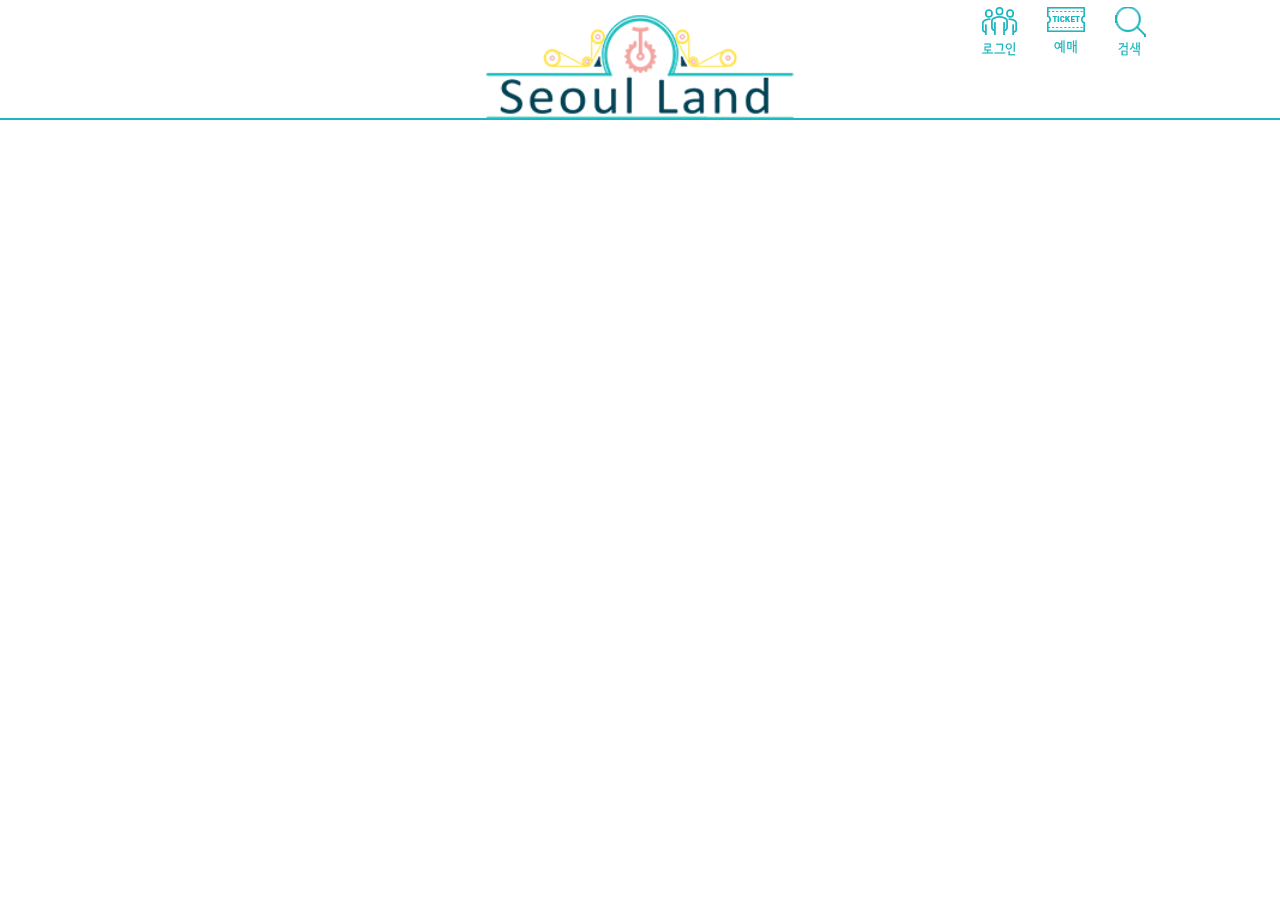
<file: header.html>
<!DOCTYPE html>
<html lang="ko">

<head>
    <meta charset="UTF-8">
    <title>나이키_모바일_ㅎㅈㅎ</title>
    <meta name="viewport" content="width=device-width, initial-scale=1.0" />
    <link rel="stylesheet" href="css/main.css">
    <script type="text/javascript" src="js/jquery-3.4.1.min.js"></script>
    <!--    <script type="text/javascript" src="js/jquery-1.9.1.min.js"></script>-->
    <script type="text/javascript" src="js/prefixfree.min.js"></script>
    <script type="text/javascript" src="js/jquery-ui-1.10.3.custom.min.js"></script>
    <script type="text/javascript" src="js/jquery.mousewheel.min.js"></script>
    <script type="text/javascript" src="js/jquery.easing.1.3.js"></script>

    <script>
        $(function() {

            $(".member").click(function(e) {
                e.preventDefault();
                $(".member").addClass("on");
                $(".news").removeClass("on");
                $(".yearuse").removeClass("on");
                $("#member").css({
                    "display": "block"
                });
                $("#News").css({
                    "display": "none"
                });
                $("#yearUse").css({
                    "display": "none"
                });
            });

            $(".news").click(function(e) {
                e.preventDefault();
                $(".member").removeClass("on");
                $(".news").addClass("on");
                $(".yearuse").removeClass("on");
                $("#member").css({
                    "display": "none"
                });
                $("#News").css({
                    "display": "block"
                });
                $("#yearUse").css({
                    "display": "none"
                });
            });

            $(".yearuse").click(function(e) {
                e.preventDefault();
                $(".member").removeClass("on");
                $(".news").removeClass("on");
                $(".yearuse").addClass("on");
                $("#member").css({
                    "display": "none"
                });
                $("#News").css({
                    "display": "none"
                });
                $("#yearUse").css({
                    "display": "block"
                });
            });

            $(".top_btn").click(function(e) {
                e.preventDefault();
                $("html, body").stop().animate({
                    scrollTop: 0
                }, 1000);
            });

            var menu = $("#top_menu > ul > li");
            var contents = $("#content > div");

            menu.click(function(event) {
                event.preventDefault(); /*기존의 성질을 삭제*/

                var tg = $(this);
                var i = tg.index();

                var section = contents.eq(i);
                var tt = section.offset().top;



                $('html, body').stop().animate({
                    scrollTop: tt + 1
                }, 1000);
            });

            $(document).scroll(function() {
                var sct = $(document).scrollTop();

                contents.each(function() {
                    var tg = $(this);
                    var i = tg.index();

                    if (tg.offset().top <= sct) {
                        menu.removeClass('onview');
                        menu.eq(i).addClass('onview');

                        if (i > 0) {
                            $("#top_menu > ul").removeClass("menu_hide");
                            $("#top_menu > ul").addClass("menu_show");
                        }
                        if (i <= 0) {
                            $("#top_menu > ul").addClass("menu_hide");
                            $("#top_menu > ul").removeClass("menu_show");
                        }
                    }

                });
            });

            $(".sub3_image > li ").mouseenter(function() {
                var tg = $(this);
                var i = tg.index();
                var num = i + 1;
                $(".sub3_image > li > a > img").eq(i).attr({
                    src: "images/3dan/3dan_" + "hover_" + "img" + num + ".png"
                });
                $(".pi_" + num).css({
                    "opacity": "1",
                    "transition": "0.4s"
                });
            });
            $(".sub3_image > li ").mouseleave(function() {
                var tg = $(this);
                var i = tg.index();
                var num = i + 1;
                $(".sub3_image > li > a > img").eq(i).attr({
                    src: "images/3dan/3dan_" + "img" + num + ".png"
                });
                $(".pi_" + num).css({
                    "opacity": "0.7",
                    "transition": "0.4s"
                });

            });


            $(".Sub_Menu_List").hide();
            $(".hover_bg").hide();
            $("aside").hide();

            $(".main_menu > li").on({
                mouseenter: function() {
                    var i = $(this).index();
                    var num = i - 2;
                    console.log(num);
                    $(".main_menu > li > a >.hover_bg").eq(num).show();
                    $(".main_menu > li > .Sub_Menu_List").eq(num).show(100);
                    $(".menu_bg").stop().slideDown(100);
                    $("aside").stop().show(100);
                },
                mouseleave: function() {
                    var i = $(this).index();
                    var num = i - 2;
                    $(".main_menu > li > a >.hover_bg").eq(num).hide();
                    $(".main_menu > li > .Sub_Menu_List").eq(num).hide(500);
                    $(".menu_bg").stop().slideUp(500);
                    $("aside").stop().hide(500);

                }
            });
        });

    </script>
</head>

<body>
    <header>
        <h1><a href="index.html"><img src="images/header/logo.png" alt="서울랜드로고"></a></h1>
        <ul class="lnb_menu">
            <li><a href="foam.html"><img src="images/header/login.png" alt="로그인버튼"></a></li>
            <li><a href="ticket"><img src="images/header/ticket.png" alt="예매하기"></a></li>
            <li><a href="index_mobile.html"><img src="images/header/serach.png" alt="검색"></a></li>
        </ul>
    </header>
</body>

</html>
</file>
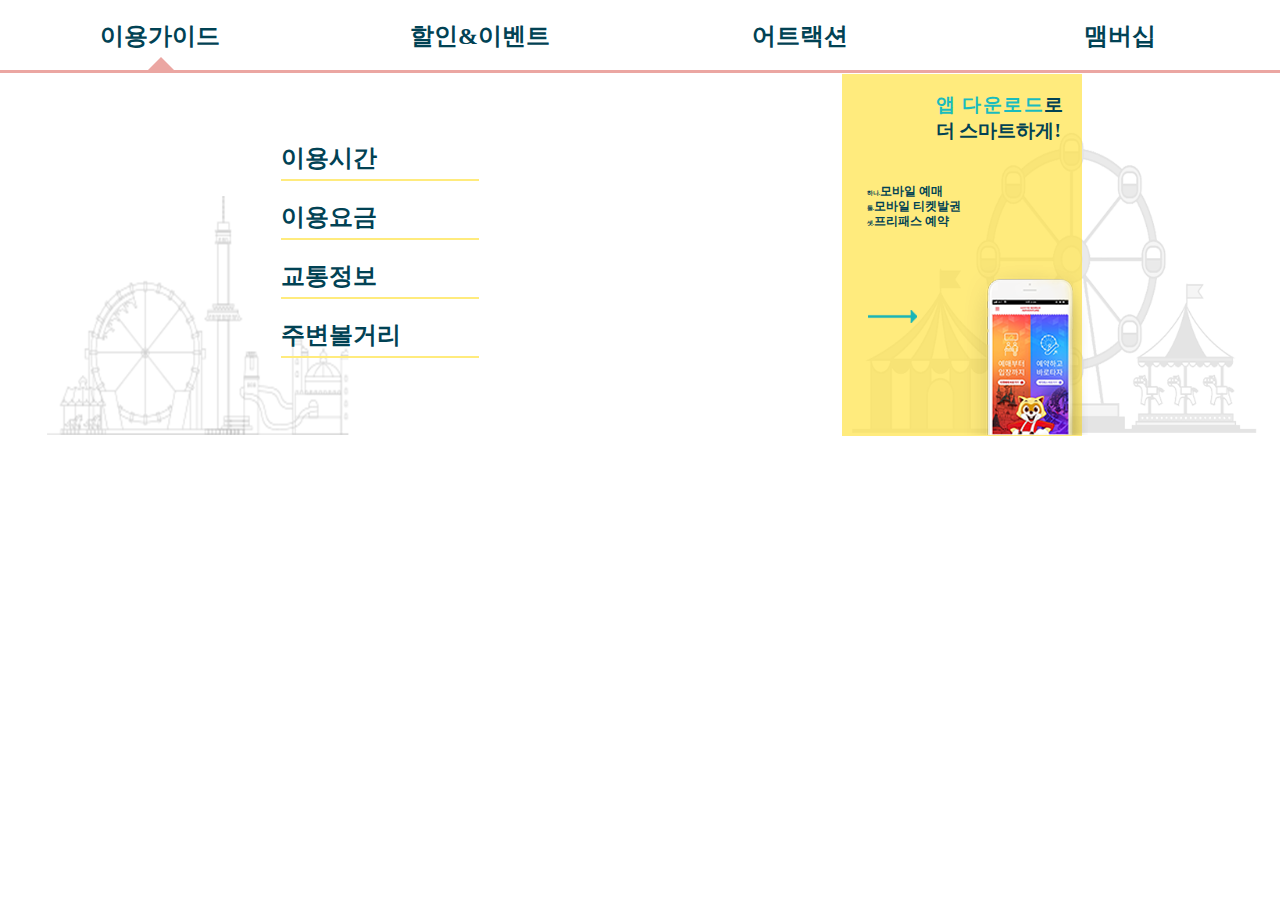
<file: nav.html>
<!DOCTYPE html>
<html lang="ko">

<head>
    <meta charset="UTF-8">
    <title>nav</title>
    <meta name="viewport" content="width=device-width, initial-scale=1.0" />
    <link rel="stylesheet" href="css/main.css">
    <script type="text/javascript" src="js/jquery-3.4.1.min.js"></script>
    <!--    <script type="text/javascript" src="js/jquery-1.9.1.min.js"></script>-->
    <script type="text/javascript" src="js/prefixfree.min.js"></script>
    <script type="text/javascript" src="js/jquery-ui-1.10.3.custom.min.js"></script>
    <script type="text/javascript" src="js/jquery.mousewheel.min.js"></script>
    <script type="text/javascript" src="js/jquery.easing.1.3.js"></script>

    <script>
        $(function() {

            $(".member").click(function(e) {
                e.preventDefault();
                $(".member").addClass("on");
                $(".news").removeClass("on");
                $(".yearuse").removeClass("on");
                $("#member").css({
                    "display": "block"
                });
                $("#News").css({
                    "display": "none"
                });
                $("#yearUse").css({
                    "display": "none"
                });
            });

            $(".news").click(function(e) {
                e.preventDefault();
                $(".member").removeClass("on");
                $(".news").addClass("on");
                $(".yearuse").removeClass("on");
                $("#member").css({
                    "display": "none"
                });
                $("#News").css({
                    "display": "block"
                });
                $("#yearUse").css({
                    "display": "none"
                });
            });

            $(".yearuse").click(function(e) {
                e.preventDefault();
                $(".member").removeClass("on");
                $(".news").removeClass("on");
                $(".yearuse").addClass("on");
                $("#member").css({
                    "display": "none"
                });
                $("#News").css({
                    "display": "none"
                });
                $("#yearUse").css({
                    "display": "block"
                });
            });

            $(".top_btn").click(function(e) {
                e.preventDefault();
                $("html, body").stop().animate({
                    scrollTop: 0
                }, 1000);
            });

            var menu = $("#top_menu > ul > li");
            var contents = $("#content > div");

            menu.click(function(event) {
                event.preventDefault(); /*기존의 성질을 삭제*/

                var tg = $(this);
                var i = tg.index();

                var section = contents.eq(i);
                var tt = section.offset().top;



                $('html, body').stop().animate({
                    scrollTop: tt + 1
                }, 1000);
            });

            $(document).scroll(function() {
                var sct = $(document).scrollTop();

                contents.each(function() {
                    var tg = $(this);
                    var i = tg.index();

                    if (tg.offset().top <= sct) {
                        menu.removeClass('onview');
                        menu.eq(i).addClass('onview');

                        if (i > 0) {
                            $("#top_menu > ul").removeClass("menu_hide");
                            $("#top_menu > ul").addClass("menu_show");
                        }
                        if (i <= 0) {
                            $("#top_menu > ul").addClass("menu_hide");
                            $("#top_menu > ul").removeClass("menu_show");
                        }
                    }

                });
            });

            $(".sub3_image > li ").mouseenter(function() {
                var tg = $(this);
                var i = tg.index();
                var num = i + 1;
                $(".sub3_image > li > a > img").eq(i).attr({
                    src: "images/3dan/3dan_" + "hover_" + "img" + num + ".png"
                });
                $(".pi_" + num).css({
                    "opacity": "1",
                    "transition": "0.4s"
                });
            });
            $(".sub3_image > li ").mouseleave(function() {
                var tg = $(this);
                var i = tg.index();
                var num = i + 1;
                $(".sub3_image > li > a > img").eq(i).attr({
                    src: "images/3dan/3dan_" + "img" + num + ".png"
                });
                $(".pi_" + num).css({
                    "opacity": "0.7",
                    "transition": "0.4s"
                });

            });


            $(".Sub_Menu_List").hide();
            $(".hover_bg").hide();
            $("aside").hide();

            $(".main_menu > li").on({
                mouseenter: function() {
                    var i = $(this).index();
                    var num = i - 2;
                    console.log(num);
                    $(".main_menu > li > a >.hover_bg").eq(num).show();
                    $(".main_menu > li > .Sub_Menu_List").eq(num).show(100);
                    $(".menu_bg").css('height','365px !important');
                    $(".menu_bg").css('display','block !important');
                    $(".menu_bg").stop().slideDown(100);
                    $("aside").stop().show(100);
                },
                mouseleave: function() {
                    var i = $(this).index();
                    var num = i - 2;
                    $(".main_menu > li > a >.hover_bg").eq(num).hide();
                    $(".main_menu > li > .Sub_Menu_List").eq(num).hide(500);
                    $(".menu_bg").stop().slideUp(500);
                    $("aside").stop().hide(500);

                }
            });
        });

    </script>
    <style>
    </style>
</head>

<body>
    <nav id="Main">
            <ul class="main_menu">
               <img src="images/menu/menu_bg1.png" alt="메뉴배경" class="menu_bg" width="100%">
               <div class="menu_under"></div>
                <li class="pick"><a href="sub.html"><p class="hover_bg"></p>이용가이드</a>
                <div class="Sub_Menu_List SML1">
                    <ul class="sub_menu">
                    <li><a href="sub.html">이용시간</a></li>
                    <li>이용요금</li>
                    <li>교통정보</li>
                    <li>주변볼거리</li></ul>
                </div></li>
                <li><a href="menu1"><p class="hover_bg"></p>할인&amp;이벤트</a>
                <div class="Sub_Menu_List SML2">
                    <ul class="sub_menu">
                    <li>이달의 혜택</li>
                    <li>카드사 제휴</li>
                    <li>제휴혜택</li>
                    <li>이벤트</li></ul>
                </div></li>
                <li><a href="menu1"><p class="hover_bg"></p>어트랙션</a>
                <div class="Sub_Menu_List SML3">
                    <ul class="sub_menu">
                    <li>어트랙션</li>
                    <li>페스티벌</li>
                    <li>공연정보</li>
                    <li>다이닝/쇼핑</li></ul>
                </div></li>
                <li><a href="menu1"><p class="hover_bg"></p>맴버십</a>
                <div class="Sub_Menu_List SML4">
                    <ul class="sub_menu">
                    <li>맴버십</li>
                    <li>공지사항</li>
                    <li>연간이용안내</li>
                    <li>고객센터</li></ul>
                </div></li>
                <aside>
                   <img src="images/menu/quick_app.png" alt="메뉴배경" class="menu_qucik">
                   <h2><strong>앱 다운로드</strong>로<br>더 스마트하게!</h2>
                   <div>
                       <p><span>하나.</span>모바일 예매</p>
                       <p><span>둘.</span>모바일 티켓발권</p>
                       <p><span>셋.</span>프리패스 예약</p>
                   </div>
               </aside>
                
            </ul>
            
        </nav>
</body>

</html>
</file>
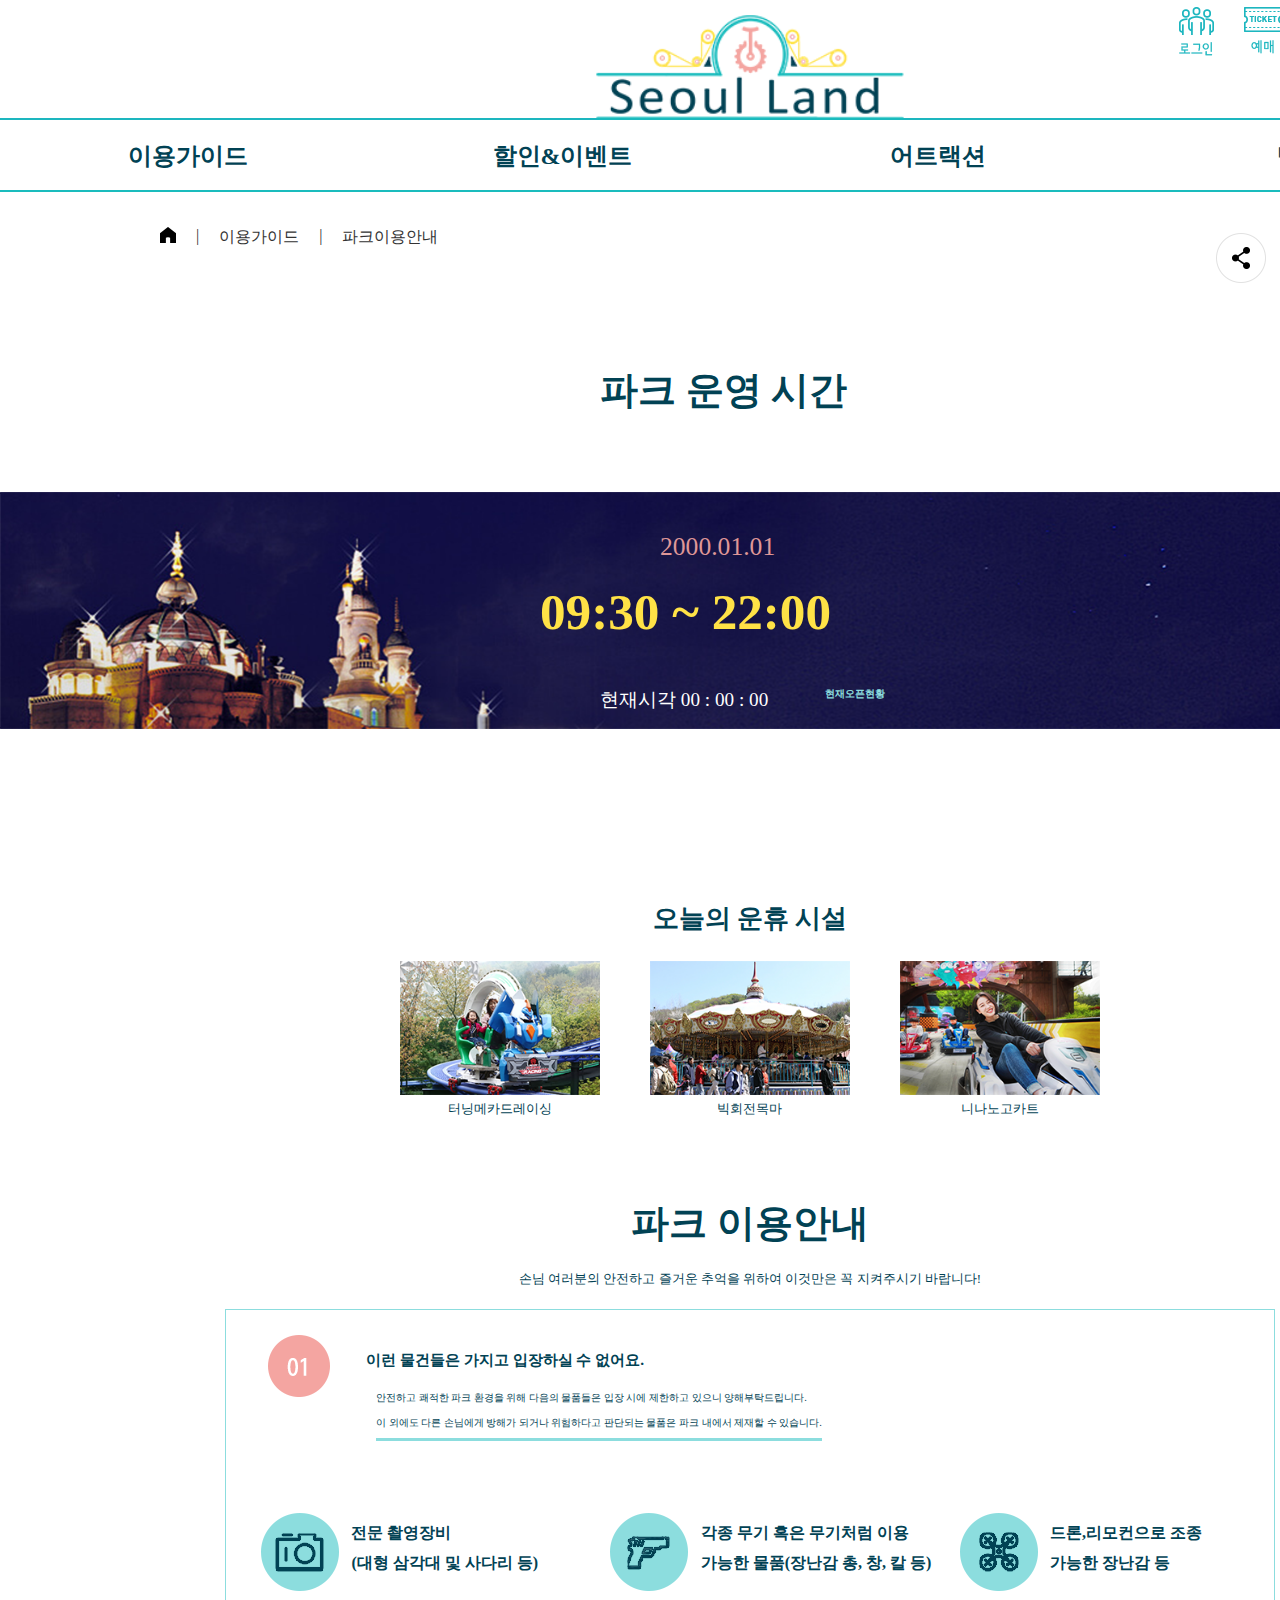
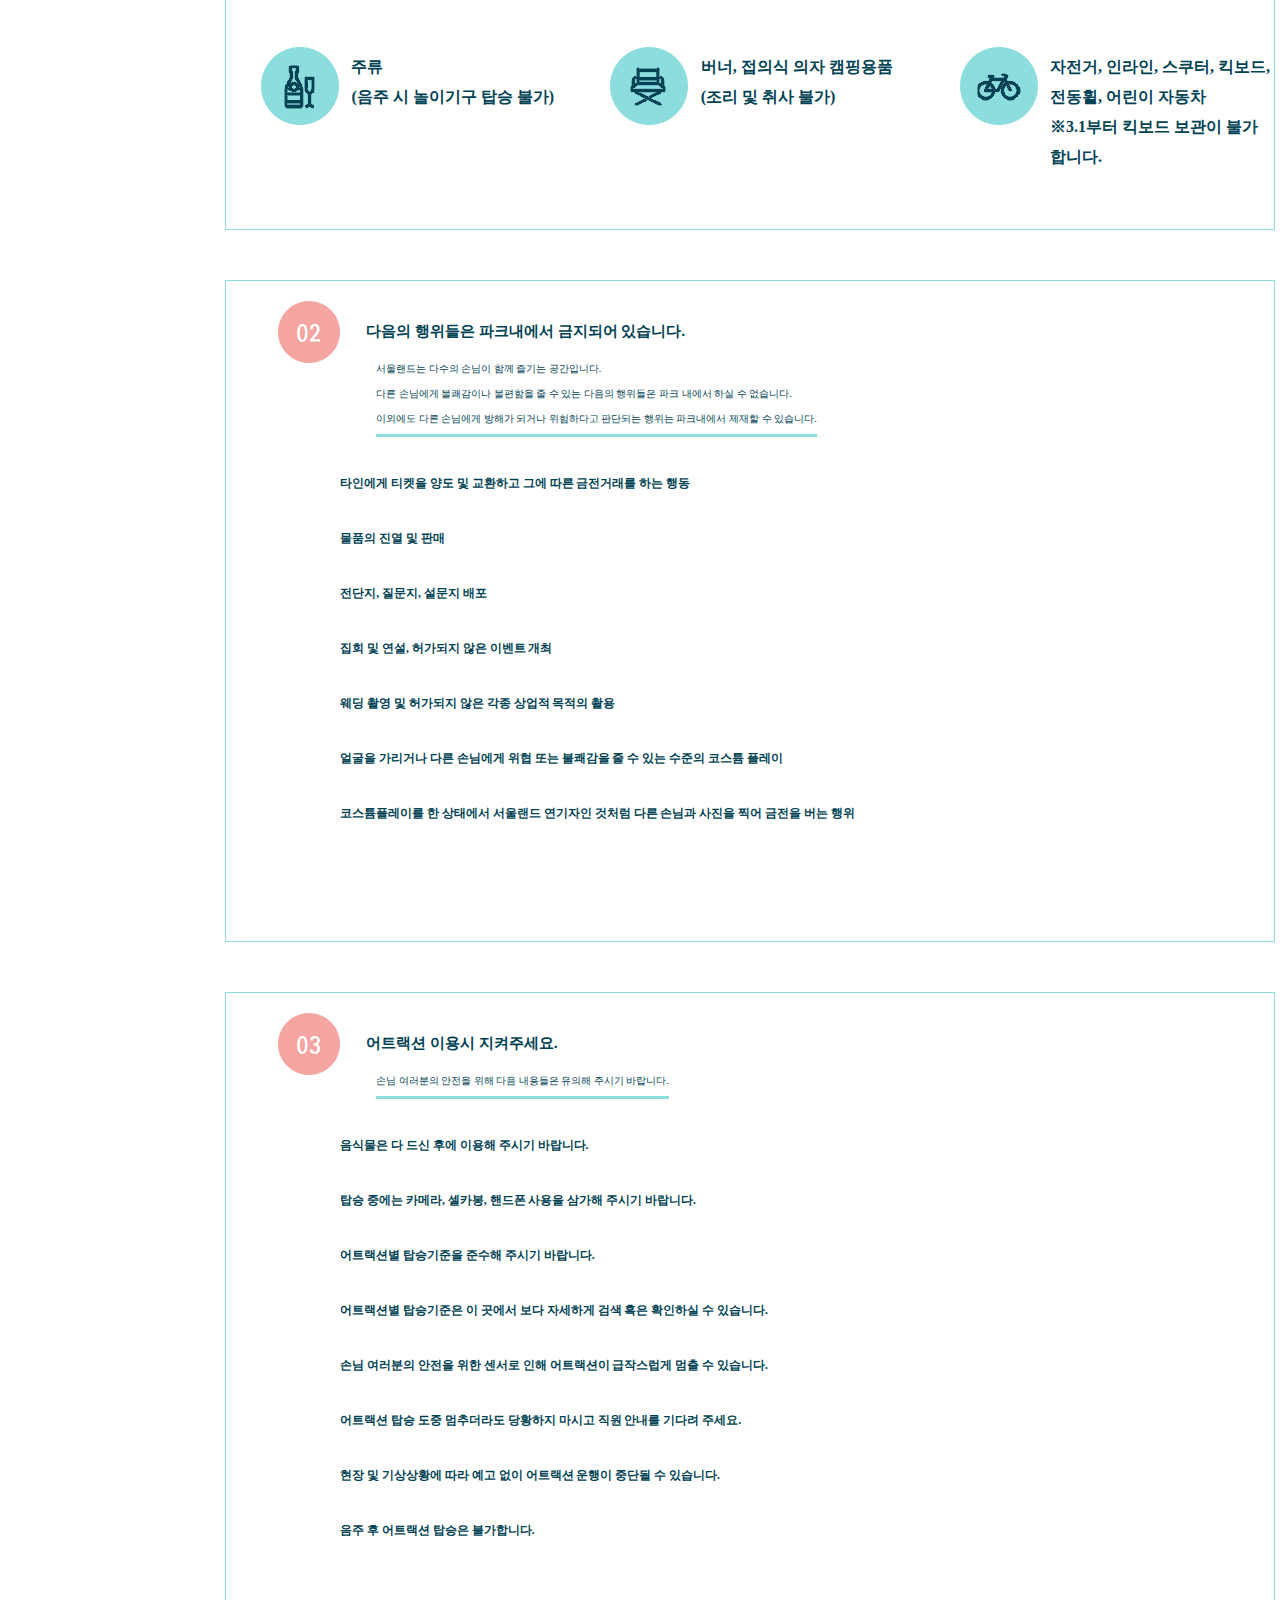
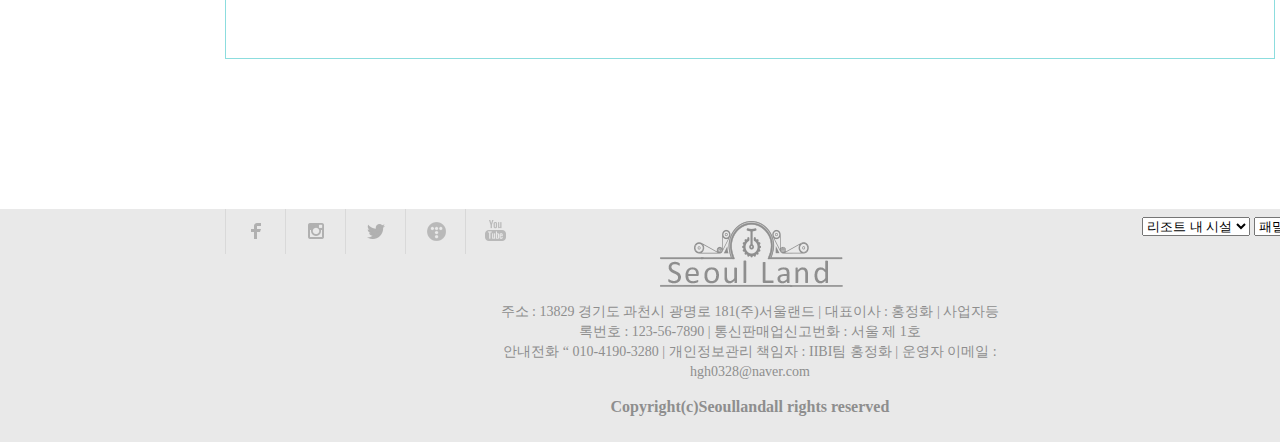
<file: sub.html>
<!DOCTYPE html>
<html lang="ko">

<head>
    <meta charset="UTF-8">
    <title>SeoulLand_ㅎㅈㅎ</title>
    <meta name="viewport" content="width=device-width, initial-scale=1.0" />
    <link rel="stylesheet" href="css/main.css">
    <script type="text/javascript" src="js/jquery-3.4.1.min.js"></script>
    <!--    <script type="text/javascript" src="js/jquery-1.9.1.min.js"></script>-->
    <script type="text/javascript" src="js/prefixfree.min.js"></script>
    <script type="text/javascript" src="js/jquery-ui-1.10.3.custom.min.js"></script>
    <script type="text/javascript" src="js/jquery.mousewheel.min.js"></script>
    <script type="text/javascript" src="js/jquery.easing.1.3.js"></script>

    <!--
 아이콘 사용시 활성
    <link rel="stylesheet" href="https://maxcdn.bootstrapcdn.com/font-awesome/4.7.0/css/font-awesome.min.css">   
    <script type="text/javascript" src="js/all.min.js"></script>
아이콘적용-->
    <!--
    <style>
        
        
       
-->
    <script>
        $(function() {
            $("header").load("header.html");
            $("#Main").load("nav.html");
            $("#top_menu").load("top_menu.html");
            $("footer").load("footer.html");

        });
        
        var timer = setInterval(function(){
		var now= new Date;
        var day1 = now.getFullYear();
        var day2 = now.getMonth()+1;
        var day3 = now.getDay()+1;
		var hr= now.getHours();
		var min = now.getMinutes();
		var sec = now.getSeconds();
        
        if(day2>=10){
            var day2=day2;
        }
            else{
			var day2 = "0" + day2;
		};
            if(day3>=10){
            var day3=day3;
        }
            else{
			var day3 = "0" + day3;
		};
		
		if(hr>=10){
			var hNum=hr;
		} else{
			var hNum = "0" + hr;
		};
		
		if(min>=10){
			var mNum=min;
		} else{
			var mNum = "0"+min;
		};
		
		if(sec>=10){
			var sNum=sec;
		} else{
			var sNum= "0"+sec;
		};
            
            
        if(hNum<=9 && mNum<=30){
            document.getElementById("now").innerHTML="오픈 준비중";
        }
        else if(hNum>=23){
             document.getElementById("now").innerHTML="마감";
            }
        else{
             document.getElementById("now").innerHTML="개장중";
        };
		
		document.getElementById("h01").innerHTML=hNum;
		document.getElementById("h02").innerHTML=mNum;
		document.getElementById("h03").innerHTML=sNum;
		document.getElementById("day").innerHTML=day1+"."+day2+"."+day3;
		
	
	},1000);
        
        

    </script>
    
    <style>
        .Time_nav{position: relative; margin: 0 auto; text-align: center;  height: 619px; z-index: -10;}
        .timeVisual{width: 100%; position: absolute; top: 0; left: 0; z-index: -1; margin: 0 auto; margin-top: 300px;}
        .Time_nav li{float: left; padding: 10px; position: relative; top: 25px; left: 10%;}
        .Time_nav::after{content: ''; display: block; clear: both;}
        .btn_Box{position: absolute; right: 10%; top: 5%;}
        .btn_Box>img{padding: 10px; cursor: pointer;}
        .Time_nav h2{ color: #014254; font-size: 3vw; position: absolute; top: 28%; left: 40%; font-weight: bold;}
        #day{position: absolute; top: 55%; left: 44%; color: #df9797; font-size: 2vw;}
        .timebox1{position: absolute; top: 80%; color: #fff; left: 40%; font-size: 1.5vw;}
        .timebox2{position: absolute; top: 63%; color: #ffe246; left: 36%; font-size: 4vw; font-weight: bold;}
        #now{position: absolute; top: 80%; color: #8cddde; left: 55%; font-size: .8vw; font-weight: bold}
        
        .Rest_content{position: relative; width: 50%; margin: 0 auto; text-align: center; margin-top: 6%;}
        .Rest_content h2{font-size: 2vw; font-weight: bold; color: #014254;}
        .Rest_content>div{float: left; width: 33.33%;}
        .Rest_content>div>img{width: 80%; margin-top: 10%;}
        .Rest_content>div>p{font-size: 1vw; padding-top: 1%; color: #014254;}
        .Rest_content::after{content: ''; display: block; clear: both;}
        
        .Use_content{position: relative; width: 100%; margin: 0 auto;  margin-top: 80px; color: #014254;}
        .Use_content h2{font-size: 3vw; text-align: center;}
        .Use_content>p{font-size: 1vw; line-height: 60px; text-align: center;}
        .Use_01{border: 0.1vw solid #8cddde; width: 70%; margin: 0 auto; padding-bottom: 100px; position: relative;}
        .use_box2 p{position: relative; left: 140px; font-weight: bold; font-size: 1.2vw;line-height: 100px; }
        .use_box2 span{position: relative; left: 150px; bottom: 25px;font-size: 0.8vw; text-align: left; line-height: 25px}
        .use_box2 span:last-child{border-bottom: 3px solid #8cddde;padding-bottom: 10px; width: 100%;}
        .use_box1>img{ position: absolute; left: 4%; top: 25px;}
        .Use_list li{float: left; width: 33.33%; margin: 0 auto; display: table-cell;}
        .Use_list li strong{position: absolute; padding-left: 1.2%; padding-top: 5.5%; line-height: 30px}
        .Use_list li img{padding-top: 15%; padding-left: 10%;}
        .Use_list:after{content: ''; display: block; clear: both;}
        
        .Use_02{position: relative; border: 0.1vw solid #8cddde; width: 70%; margin: 0 auto; padding-bottom: 100px; margin-top: 50px;}
        .use_box2>img{ position: absolute; left:5%; top: 20px;}
        .usb_txt p{position: relative; left: 9%; padding: 20px; font-size: 0.9vw; font-weight: bold;}
        
        .Use_03{position: relative; border: 0.1vw solid #8cddde; width: 70%; margin: 0 auto; padding-bottom: 100px; margin-top: 50px;}
        .use_box3>img{ position: absolute; left: 4%; top: 25px;}
        .usb_txt p{position: relative; left: 9%; padding: 20px; font-size: 0.9vw; font-weight: bold;}
    </style>

</head>

<body>
   
    <div id="wrap">
        <!-- 헤더구역    -->
        <header>
<!--
            <h1><a href="#logo"><img src="images/header/logo.png" alt="서울랜드로고"></a></h1>
            <ul class="lnb_menu">
                <li><a href="login"><img src="images/header/login.png" alt="로그인버튼"></a></li>
                <li><a href="ticket"><img src="images/header/ticket.png" alt="예매하기"></a></li>
                <li><a href="serach"><img src="images/header/serach.png" alt="검색"></a></li>
            </ul>
-->
        </header>
        <div id="Main">
<!--
            <ul class="main_menu">
               <img src="images/menu/menu_bg1.png" alt="메뉴배경" class="menu_bg" width="100%">
               <div class="menu_under"></div>
                <li><a href="menu1"><p class="hover_bg"></p>이용가이드</a>
                <div class="Sub_Menu_List SML1">
                    <ul class="sub_menu">
                    <li>이용시간</li>
                    <li>이용요금</li>
                    <li>교통정보</li>
                    <li>주변볼거리</li></ul>
                </div></li>
                <li><a href="menu1"><p class="hover_bg"></p>할인&amp;이벤트</a>
                <div class="Sub_Menu_List SML2">
                    <ul class="sub_menu">
                    <li>이달의 혜택</li>
                    <li>카드사 제휴</li>
                    <li>제휴혜택</li>
                    <li>이벤트</li></ul>
                </div></li>
                <li><a href="menu1"><p class="hover_bg"></p>어트랙션</a>
                <div class="Sub_Menu_List SML3">
                    <ul class="sub_menu">
                    <li>어트랙션</li>
                    <li>페스티벌</li>
                    <li>공연정보</li>
                    <li>다이닝/쇼핑</li></ul>
                </div></li>
                <li><a href="menu1"><p class="hover_bg"></p>맴버십</a>
                <div class="Sub_Menu_List SML4">
                    <ul class="sub_menu">
                    <li>맴버십</li>
                    <li>공지사항</li>
                    <li>연간이용안내</li>
                    <li>고객센터</li></ul>
                </div></li>
                <aside>
                   <img src="images/menu/quick_app.png" alt="메뉴배경" class="menu_qucik">
                   <h2><strong>앱 다운로드</strong>로<br>더 스마트하게!</h2>
                   <div>
                       <p><span>하나.</span>모바일 예매</p>
                       <p><span>둘.</span>모바일 티켓발권</p>
                       <p><span>셋.</span>프리패스 예약</p>
                   </div>
               </aside>
                
            </ul>
-->
            
        </div>
        <div id="top_menu">
<!--
            <ul class="menu_hide">
                <li class="onview"><a href="#">HOME</a></li>
                <li class=""><a href="#">이용 가이드</a></li>
                <li class=""><a href="#">할인&amp;이벤트</a></li>
                <li class=""><a href="#">어트랙션</a></li>
                <li class=""><a href="#">맴버십</a></li>
            </ul>
-->
        </div>
        <!-- 메인  -->
        <div class="Time_nav">
            <ul class="Time_nav">
                <li><img src="images/sub/sub_1/home_btn.png" alt="홈버튼"></li>
                <li>|</li>
                <li>이용가이드</li>
                <li>|</li>
                <li>파크이용안내</li>
            </ul>
            <div class="btn_Box">
                <img src="images/sub/sub_1/share_btn.png" alt="공유버튼" style="cursor: pointer">
                <img src="images/sub/sub_1/print_btn.png" alt="프린트버튼" style="cursor: pointer">
            </div>
            
            <h2>파크 운영 시간</h2>
            <div class="Time_content">
              <img src="images/sub/sub_1/timeVisual_bg.png" alt="타임비쥬얼" class="timeVisual">
               <span id="day">2000.01.01</span>
                <div class="timebox1">
                    <span>현재시각 </span><span id="h01">00</span> : <span id="h02">00</span> : <span id="h03">00</span>
                </div>
                <div class="timebox2">
                    <span>09:30</span><span> ~ </span><span>22:00</span>
                </div>
                <span id="now">현재오픈현황</span>
            </div>
        </div>
        
        <div class="Rest_content">
            <h2>오늘의 운휴 시설</h2>
            <div><img src="images/sub/sub_2/sub2_1.png" alt="터닝메카드"><p>터닝메카드레이싱</p></div>
            <div><img src="images/sub/sub_2/sub2_2.png" alt="회전목마"><p>빅회전목마</p></div>
            <div><img src="images/sub/sub_2/sub2_3.png" alt="니나도고카트"><p>니나노고카트</p></div>
        </div>
        
        <div class="Use_content">
            <h2>파크 이용안내</h2>
            <p>손님 여러분의 안전하고 즐거운 추억을 위하여 이것만은 꼭 지켜주시기 바랍니다!</p>
            <div class="Use_01">
                <div class="use_box1">
                    <img src="images/sub/sub_3/01.png" alt="01">
                </div>
                <div class="use_box2">
                    <p>이런 물건들은 가지고 입장하실 수 없어요.</p>
                    <span>안전하고 쾌적한 파크 환경을 위해 다음의 물품들은 입장 시에 제한하고 있으니 양해부탁드립니다.<br></span>
                    <span>이 외에도 다른 손님에게 방해가 되거나 위험하다고 판단되는 물품은 파크 내에서 제재할 수 있습니다.</span>
                </div>
                <ul class="Use_list">
                    <li><img src="images/sub/sub_3/sub_3_01.png" alt="카메라">
                    <strong class ="sub_txt">전문 촬영장비<br>(대형 삼각대 및 사다리 등)</strong></li>
                    <li><img src="images/sub/sub_3/sub_3_02.png" alt="총기류">
                    <strong class ="sub_txt">각종 무기 혹은 무기처럼 이용<br>가능한 물품(장난감 총, 창, 칼 등)</strong></li>
                    <li><img src="images/sub/sub_3/sub_3_03.png" alt="드론류">
                    <strong class ="sub_txt">드론,리모컨으로 조종<br>가능한 장난감 등</strong></li>
                    <li><img src="images/sub/sub_3/sub_3_04.png" alt="음주">
                    <strong class ="sub_txt">주류<br>(음주 시 놀이기구 탑승 불가)</strong></li>
                    <li><img src="images/sub/sub_3/sub_3_05.png" alt="캠핑">
                    <strong class ="sub_txt">버너, 접의식 의자 캠핑용품<br>(조리 및 취사 불가)</strong></li>
                    <li><img src="images/sub/sub_3/sub_3_06.png" alt="이동수단">
                    <strong class ="sub_txt">자전거, 인라인, 스쿠터, 킥보드,<br>전동휠, 어린이 자동차<br>※3.1부터 킥보드 보관이 불가합니다.</strong></li>
                </ul>
            </div>
            
            <div class="Use_02">
                <div class="use_box2">
                    <img src="images/sub/sub_3/02.png" alt="02">
                </div>
                <div class="use_box2">
                    <p>다음의 행위들은 파크내에서 금지되어 있습니다.</p>
                    <span>서울랜드는 다수의 손님이 함께 즐기는 공간입니다.<br></span>
                    <span>다른 손님에게 불쾌감이나 불편함을 줄 수 있는 다음의 행위들은 파크 내에서 하실 수 없습니다.<br></span>
                    <span>이외에도 다른 손님에게 방해가 되거나 위험하다고 판단되는 행위는 파크내에서 제재할 수 있습니다.</span>
                </div>
                    <div class="usb_txt">
                        <p>타인에게 티켓을 양도 및 교환하고 그에 따른 금전거래를 하는 행동</p>
                        <p>물품의 진열 및 판매</p>
                        <p>전단지, 질문지, 설문지 배포</p>
                        <p>집회 및 연설, 허가되지 않은 이벤트 개최</p>
                        <p>웨딩 촬영 및 허가되지 않은 각종 상업적 목적의 촬용</p>
                        <p>얼굴을 가리거나 다른 손님에게 위협 또는 불쾌감을 줄 수 있는 수준의 코스튬 플레이</p>
                        <p>코스튬플레이를 한 상태에서 서울랜드 연기자인 것처럼 다른 손님과 사진을 찍어 금전을 버는 행위</p>
                    </div>  
            </div>
            
            <div class="Use_03">
                <div class="use_box2">
                    <img src="images/sub/sub_3/03.png" alt="03">
                </div>
                <div class="use_box2">
                    <p>어트랙션 이용시 지켜주세요.</p>
                    <span>손님 여러분의 안전을 위해 다음 내용들은 유의해 주시기 바랍니다.</span>
                </div>
                    <div class="usb_txt">
                        <p>음식물은 다 드신 후에 이용해 주시기 바랍니다.</p>
                        <p>탑승 중에는 카메라, 셀카봉, 핸드폰 사용을 삼가해 주시기 바랍니다.</p>
                        <p>어트랙션별 탑승기준을 준수해 주시기 바랍니다.</p>
                        <p>어트랙션별 탑승기준은 이 곳에서 보다 자세하게 검색 혹은 확인하실 수 있습니다.</p>
                        <p>손님 여러분의 안전을 위한 센서로 인해 어트랙션이 급작스럽게 멈출 수 있습니다.</p>
                        <p>어트랙션 탑승 도중 멈추더라도 당황하지 마시고 직원 안내를 기다려 주세요.</p>
                        <p>현장 및 기상상황에 따라 예고 없이 어트랙션 운행이 중단될 수 있습니다.</p>
                        <p>음주 후 어트랙션 탑승은 불가합니다.</p>
                    </div>  
            </div>
        </div>
        
        <footer><!--<div class="foot_sns">
                <ul>
                    <li class="sns_facebook"><img src="images/footer/footer_facebook.png" alt="페이스북"></li>
                    <li class="sns_instargram"><img src="images/footer/footer_instargram.png" alt="인스타그램"></li>
                    <li class="sns_twiter"><img src="images/footer/footer_twiter.png" alt="트위터"></li>
                    <li class="sns_Tstory"><img src="images/footer/footer_Tstory.png" alt="티스토리"></li>
                    <li class="sns_youtube"><img src="images/footer/footer_youtube.png" alt="유튜브"></li>
                </ul>
            </div>
            <div class="foot_txt">
                <a href="#"><img src="images/footer/footer_logo.png" alt=""></a>
                <p>주소 : 13829 경기도 과천시 광명로 181(주)서울랜드 | 대표이사 : 홍정화 |
                    사업자등록번호 : 123-56-7890 | 통신판매업신고번화 : 서울 제 1호</p>
                <p>안내전화 “ 010-4190-3280 | 개인정보관리 책임자 : IIBI팀 홍정화 | 운영자 이메일 : hgh0328@naver.com</p>
                <address>Copyright(c)Seoullandall rights reserved</address>
            </div>
            <div class="foot_list">
                <select name="FAMILY" id="familySite1">
                    <option value="Fdefult" selected>리조트 내 시설</option>
                    <option value="F1">놀이동산</option>
                    <option value="F2">서울호텔</option>
                    <option value="F3">서울관광</option>
                </select>
                <select name="리조트" id="Re">
                    <option value="Rdefult" selected>패밀리 사이트</option>
                    <option value="R1">서울랜드</option>
                    <option value="R2">에버랜드</option>
                    <option value="R3">롯데월드</option>
                </select>
            </div>
            <div class="top">
                <p class="top_btn">TOP</p>
                <p class="top_bar"> | </p>
--></footer>


    </div>



</body>
<style>
   
</style>

</html>
</file>
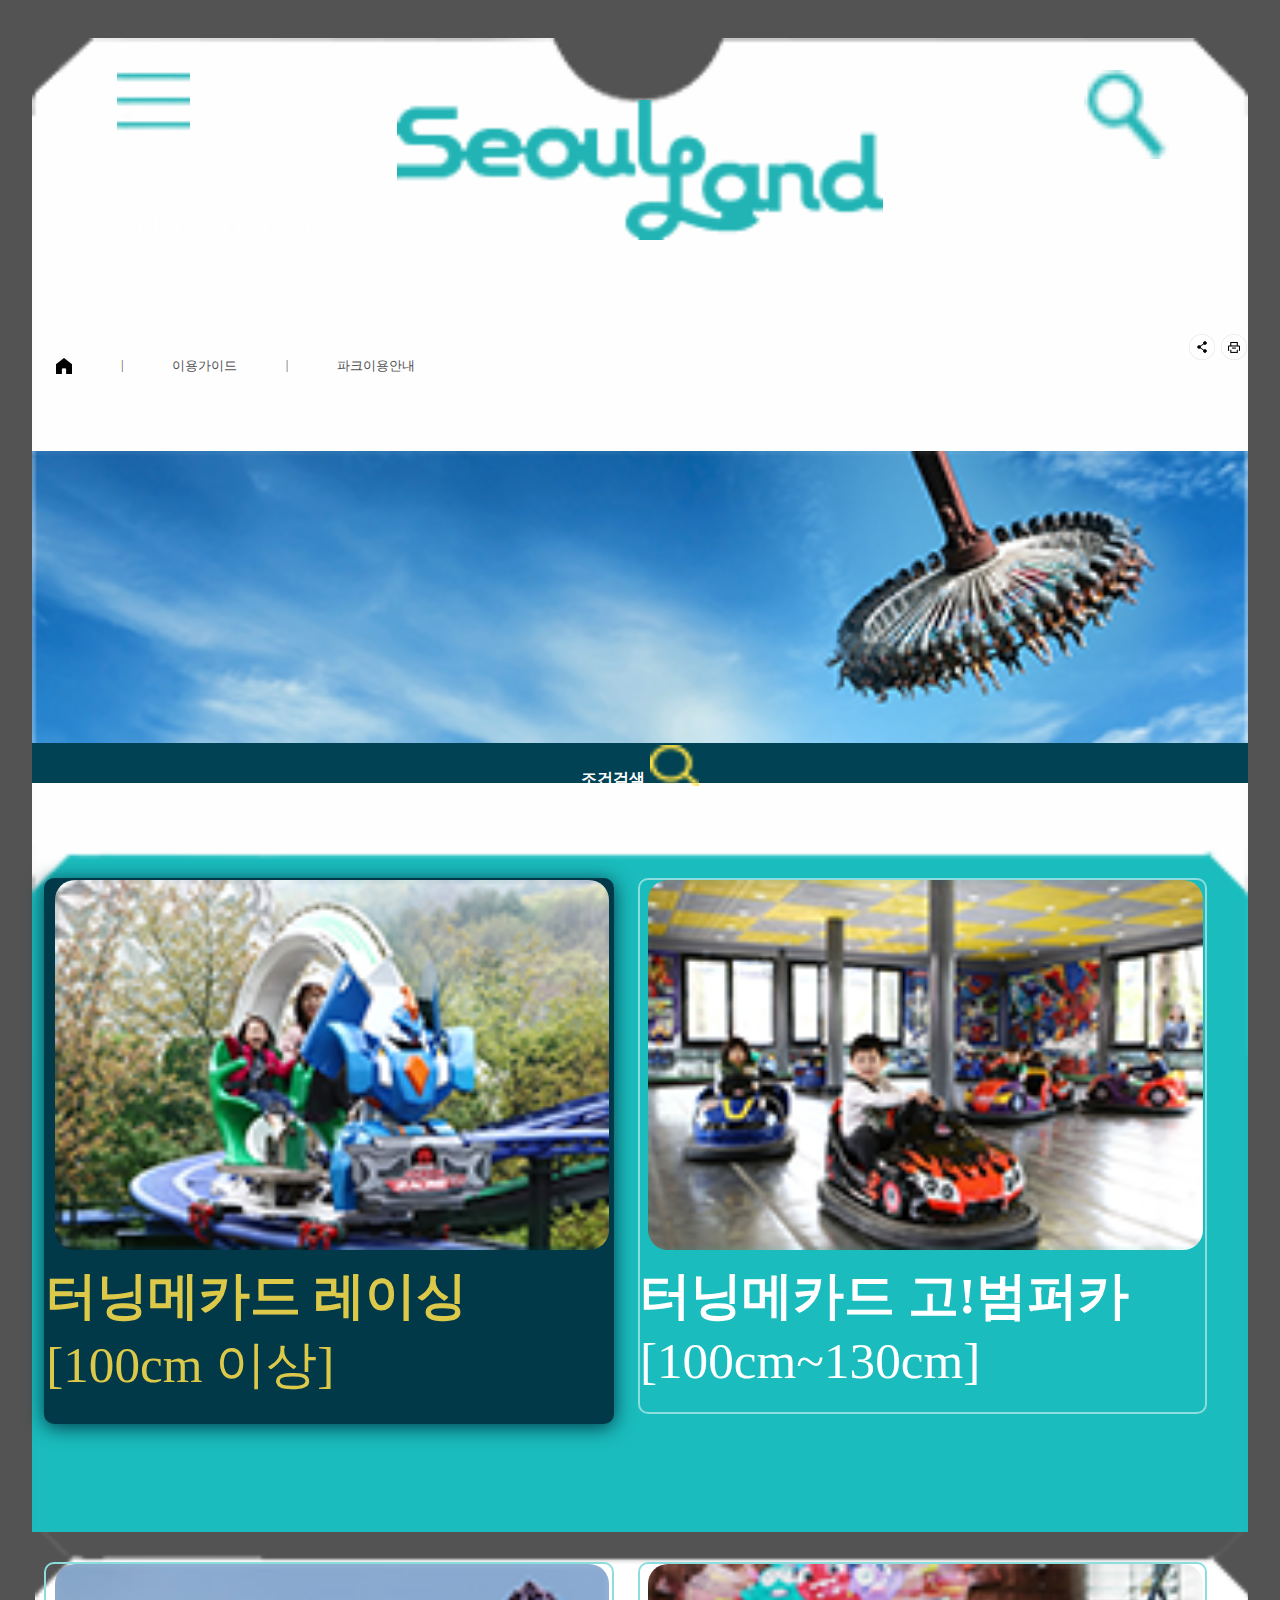
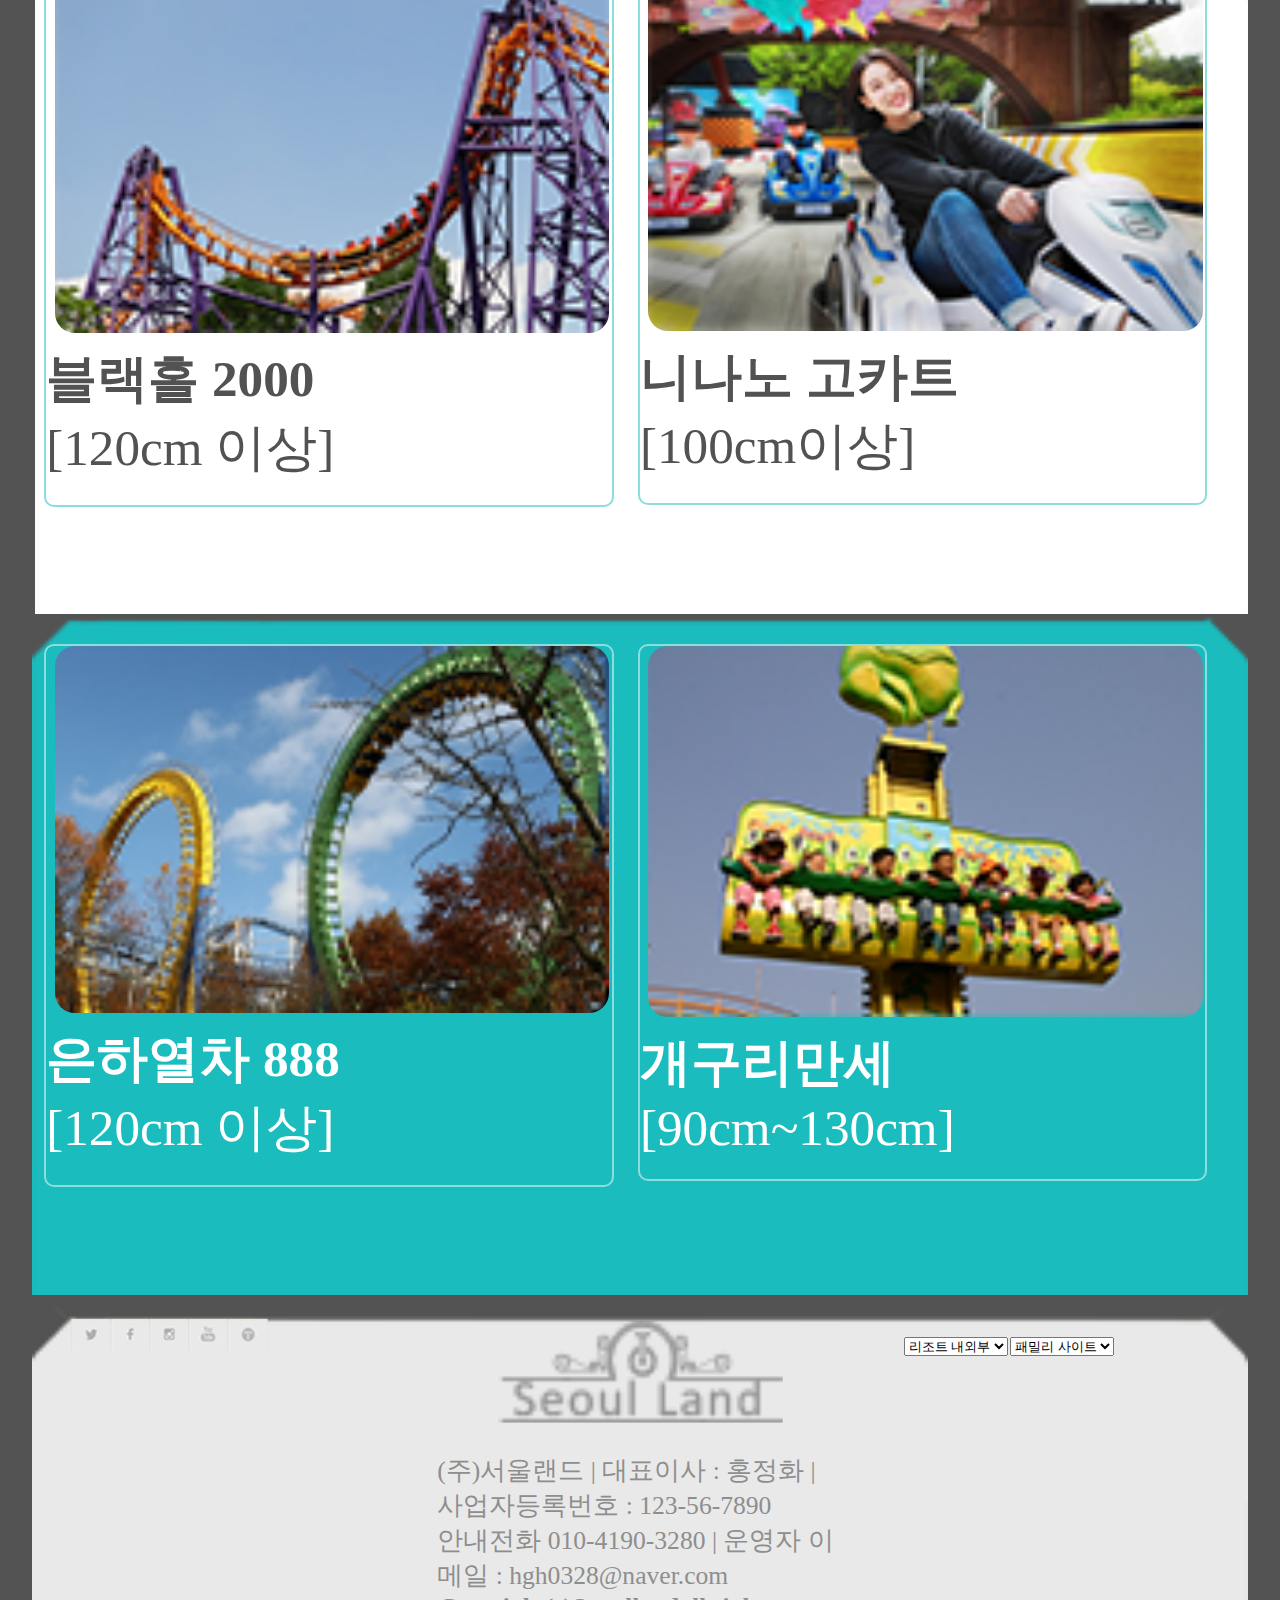
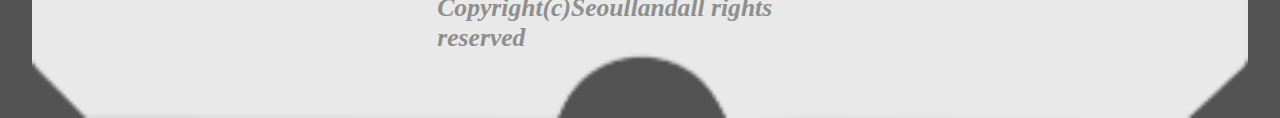
<file: sub_mobile.html>
<!DOCTYPE html>
<html lang="ko">

<head>
    <meta charset="UTF-8">
    <title>SeoulLand_mobile_ㅎㅈㅎ</title>
    <meta name="viewport" content="width=device-width, initial-scale=1.0" />
<!--    <link rel="stylesheet" href="css/main.css">-->
<!--    <link rel="stylesheet" href="css/m_main.css">-->
    <script type="text/javascript" src="js/jquery-3.4.1.min.js"></script>
    <!--    <script type="text/javascript" src="js/jquery-1.9.1.min.js"></script>-->
    <script type="text/javascript" src="js/prefixfree.min.js"></script>
    <script type="text/javascript" src="js/jquery-ui-1.10.3.custom.min.js"></script>
    <script type="text/javascript" src="js/jquery.mousewheel.min.js"></script>
    <script type="text/javascript" src="js/jquery.easing.1.3.js"></script>
    
    <link rel="stylesheet" href="css/jquery.bxslider.css">
	<link rel="stylesheet" href="css/style.css">
	<script src="js/jquery.bxslider.js"></script>

    <!--
 아이콘 사용시 활성
    <link rel="stylesheet" href="https://maxcdn.bootstrapcdn.com/font-awesome/4.7.0/css/font-awesome.min.css">   
    <script type="text/javascript" src="js/all.min.js"></script>
아이콘적용-->

    <style>
        *{margin: 0; padding: 0; font:'맑은 고딕'; text-decoration: none; list-style: none;}
        body{background: #535353; color:#525252; width: 95%; margin: 3% auto;}
        m_wrap{background: #535353; position: relative; width: 100%; }
        header{position: relative; width: 100%; margin: 0 auto; text-align: center;}
        header h1{position: relative; padding-top: 5.1%; width: 100%; margin-bottom: 7%;}
        .m_menuicon{position: absolute; left: 0; top: 15%; width: 20%;}
        .m_srachicon{position: absolute; right: 0; top: 15%; width: 20%;}
        
        .header_bg{position: absolute; left: 0; top: 0; z-index: -1; _height: 500px;}

        .footer_bg{position:absolute;top: 0; left: 0; margin-top: 1%; margin-bottom: 3%;}
        footer{position: relative; width: 100%; margin: 0 auto; text-align: center;}
        footer div{float: left; width: 33.33%; position: relative; margin: 0 auto; }
        footer::after{content: ''; display: block; clear: both;}
        
        .foot_sns ul li{float: left; position: relative; left: 15%; cursor: pointer; top: 20px;}
        .foot_sns ul::after{content: ''; display: block; clear: both;}
        
        .foot_list {position: relative; right: 3%; margin-top: 3.5%; margin-right: 0%; font-size: 0.7vw; color: #eee;}
        .foot_txt a img{margin: 10%;}
        .foot_txt>p{color: #8e8e8e;  text-align: left; left: 0; font-size: 1vw;}
        .foot_txt>address{color: #8e8e8e; font-weight: bold; text-align: left;; font-size: 1.5vw;}
        
        .TOP_btn{position: absolute; width: 10%; top: -50%; background: #fff; text-align: center;right: 0; font-size: 2.5vw; color: #9d9d9d;}
        .TOP_btn:hover{font-weight: bold; color: #ffe246; background: #1abcbd; border: 1px solid #ffe246; transition: 0.5s; cursor: pointer; border-right: none;}
        
        .m_top_menu{display: none; position: absolute; background: #fff; z-index: 99999; top: 0%; left: 0; width: 80%; border: 2px solid #ffe246; border-bottom: 2px solid #9f9f9f; height: 78px;}
        .m_top_menu h3{position: absolute; left: 0; width: 90%; text-align: left; padding: 30px; margin: 0 auto; z-index: 1;}
        .m_top_menu .close{position: absolute; right: 0; top: 0; width: 50px; height: 50px; line-height: 50px; color: #1abcbd; font-size: 5vw; text-align: center; cursor: pointer; z-index: 9999999;}
        .m_top_menu .m_top_menu_list{position: absolute; top: 80px; left: -0.3%; line-height: 60px; text-align: left; background: #fff; width: 99.0%;  border: 2px solid #ffe246; border-top: 4px solid #eee; text-indent: 20px;}
        .m_top_menu .m_top_menu_list li:first-child{margin-top: 10%;}
        .m_top_menu .m_top_menu_list li:last-child{margin-bottom: 39%;}
        .m_top_menu .m_top_menu_list li{ width: 70%; font-weight: bold;}
        .m_top_menu .menu_image{position: absolute; top: 580%;  width: 100%;}
        .m_top_menu .menu_bt_1{position: absolute; top: 390px; right: 40%; border: 2px solid #014254; color: #40c7c8; padding: 10px; background: #fff; border-radius: 10px;}
        .m_top_menu .menu_bt_2{position: absolute; top: 390px; right: 5%; border: 2px solid #014254; color: #40c7c8; padding: 10px; background: #fff; border-radius: 10px;}
        
        
        
        
         @media screen and (min-width:500px) {
            
        .header_bg{height: auto;}
        #m_Dan_2{margin-top: 6%;}
        #m_Dan_3 {padding-bottom: 8%;}
        #m_member{padding-bottom: 2%;}
        #m_new div{width: 48%; font-size: 2.4vw;}
        #m_new{padding-bottom: 10%; }
        #m_new button{font-size: 1.8vw;}
        .Facebook_btn{margin-top: 30%;}
        #yearUse{padding-bottom: 3.1%;}
        .use_title1{margin-bottom: 2%;}
        .foot_txt>p{font-size: 2vw;}
        .foot_txt>address{font-size: 2vw;}
        .foot_sns{transform: scale(1.5); left: 4%; transition: 0.5s;}
        .foot_txt img{transform: scale(1.4); transition: 0.5s;}
             

        
        }
        

        

        
        
    </style>        
        
        

    <script>
        $(function() {
            $(".m_menuicon").click(function(e) {
                e.preventDefault();
                $(".m_top_menu").stop().show(500);
            });
             $(".m_top_menu .close").click(function(e) {
                e.preventDefault();
                $(".m_top_menu").stop().hide(500);
            }); 

            

            

        });

    </script>
    
    <style>
        .Attraction_dan1{position: relative; width: 100%; margin: 0 auto; text-align: center;}
        .Attraction_nav{text-align: left;}
        .Attraction_nav li{float: left; padding: 2%; font-size: 1vw; margin-bottom: 4%;}
        .Attraction_nav::after{content: ''; display: block; clear: both;}
        .btn_Box{text-align: right; position: absolute; top: 0; z-index: 1; right: 0;}
        .btn_Box img{width: 25%; padding: 1%;}
        .Attraction_search>h2{position: absolute; color: #fff; top: 23.5%; letter-spacing: 5px; left: 10%;}
        .Attraction_search>p{position: absolute; color: #fff; top: 28%;  left: 10%; font-size: 8px;}
        .search_box{background: #014254; width: 100%; color: #fff; height: 200px; position: relative; bottom: 15px;}
        .subBox{position: relative; top: -15px; background: #014254; width: 100%; text-align: center;  height: 40px;   color: #fff; z-index: 1}
        .subBox>strong{line-height: 40px; font-weight: bold;}
        .subBox img{margin-left: 5px; width: 4%; position: relative; top: 2px;}
        .subBox>p{line-height: 40px; font-weight: bold; color: #ddc949}
        .search_list{position: relative; top: 10px; color: #000; text-align: center; padding-top: 10px; font-weight: bold;}
        .search_list li{float: left; width: 50%; color: #fff; font-size: 2.7vw;}
        .search_list::after{content: ''; display: block; clear: both;}
        .search_box button{position: absolute; bottom: 30px; left: 35%; width: 30%; background: none; border: 1px solid #fff; color: #fff; border-radius: 30px; height: 30px; line-height: 30px;}
        .search_box button:active{ background: #fff; color: #1abcbd; transition: 0.1s;}
        .l1 select{width: 80%; border-radius: 30px; text-indent: 60px; height: 20px; margin-top: 10px; color: #013949;}
        .l2 select{width: 80%; border-radius: 30px; text-indent: 60px; height: 20px; margin-top: 10px; color: #013949}
        .l3{margin-top: 10px;}
        .l3 input{width: 80%; border-radius: 30px; text-align: center; height: 20px; color: #013949;}
        .l3 span{position: absolute; top: 83px; left: 38%; color: #013949; font-size: 3vw;}
        .l4{margin-top: 10px;}
        .l4 div{width: 80%; background: #fff; height: 20px; border-radius: 30px; position: relative; left: 19px; color: #013949; text-align: left; text-indent: 10px; line-height: 20px; margin-top: 5px;}
        .l4 input{-webkit-appearance:none; background: #fff; border: 2px solid #1abcbd; width: 15px; height: 15px; border-radius: 50%; position: absolute; right: 7%; top: 86px;}
        .l4 input:checked{background: #1abcbd; border-color: #eee;}
        
        
        .m_Dan_3_img img{width: 98%; margin: 0 auto; position: relative; border-radius: 20px; margin-left: 1.5%; text-align: center;}
        .m_Dan_3_img p{font-weight: bold;}
        .m_Dan_3_img span{}
        .m_Dan_3_img li{float: left; width: 46.5%; margin: 1%; margin-bottom: 10px; margin-top: 30px; border: 2px solid #8cddde; border-radius: 10px; padding-bottom: 22px;}
        .m_Dan_3_img:after{content: ''; display: block; clear: both;}
        .m_Dan_3_img .on{background: #013949; color: #ddc949; border-color: #013949; box-shadow: 0px 3px 20px #013949;}
        .even{position: relative; width: 100%; margin: 0 auto; text-align: center; background: url(images/mobile/body/mobile_bg3.png)3px 0 no-repeat; background-size: cover; padding-bottom: 4%; text-align: left; font-size: 4vw;}
        .odd{position: relative; width: 100%; margin: 0 auto; text-align: center; background: url(images/mobile/body/mobile_bg2.png)0px 0 no-repeat; background-size: cover;  text-align: left; font-size: 4vw; color: #fff; border-color: #fff;}
        
        .search_box{display: none;}
        .subBox>p{display: none;}
        .blank_box{height: 50px; display: block;}
        
    </style>
    <script>
        $(function() {
            $(".subBox>strong").click(function(){
                $(".subBox>p").css({"display":"block"});
                $(".subBox>strong").css({"display":"none"});
                $(".blank_box").css({"display":"none"});
                $(".subBox").css({"box-shadow":"0px 10px 15px #012d39"});
                $(".search_box").slideDown();
            });
             $(".subBox>p").click(function(){
                $(".subBox>p").css({"display":"none"});
                $(".subBox>strong").css({"display":"block"});
                $(".blank_box").css({"display":"block"});
                $(".subBox").css({"box-shadow":"0px 0px 0px #fff"});
                $(".search_box").hide();
            });
            
        });

    </script>

</head>

<body>
   
    <div id="m_wrap">
        <!-- 헤더구역    -->
        <header>
           
        <h1><a href="index.html"><img src="images/mobile/header/m_logo.png" alt="모바일서울랜드" width="40%"></a></h1>
                
        <div id="m_Menu">
           <a href="#menu" class="m_menuicon"><img src="images/mobile/header/m_menu.png" alt="모바일메뉴아이콘" width="30%"></a>            
           <a href="#menu" class="m_srachicon"><img src="images/mobile/header/m_menu_srch.png" alt="모바일검색아이콘" width="35%"></a>            
        </div>
        <nav class="m_top_menu">
            <h3>로그인 해주세요.</h3>
            <span class="close">X</span>
            <ul class="m_top_menu_list">
                <li>이용가이드</li>
                <li>할인&amp;이벤트</li>
                <li><a href="sub_mobile.html">어트랙션</a></li>
                <li>맴버십</li>
            </ul>
            <button class="menu_bt_1">단체예약</button>
            <button class="menu_bt_2">온라인예매</button>
            <div class="menu_image"><img src="images/mobile/menu/menu_banner_image.png" alt="메뉴배너" width="100%"></div>
        </nav>
        <img src="images/mobile/sub/header_m__sub_bg.png" alt="모바일 1단 배경" width="100%" class="header_bg">
        </header>
        
        
        
        
        <!--이용nav-->
        <div class="Attraction_dan1">
             <ul class="Attraction_nav">
                <li><img src="images/sub/sub_1/home_btn.png" alt="홈버튼"></li>
                <li>|</li>
                <li>이용가이드</li>
                <li>|</li>
                <li>파크이용안내</li>
            </ul>
            <div class="btn_Box">
                <img src="images/sub/sub_1/share_btn.png" alt="공유버튼" style="cursor: pointer">
                <img src="images/sub/sub_1/print_btn.png" alt="프린트버튼" style="cursor: pointer">
            </div>
        </div>
        <div class="Attraction_search">
            <img src="images/mobile/sub/attraction_bg1.png" alt="어트랙션 배경" width="100%">
            <h2>ATTRACTION</h2>
            <P>언제나 새롭고 즐거운 경험을 주는 어트랙션을 소개합니다.</P>
            
            <div class="subBox">
                   <strong>조건검색<img src="images/mobile/sub/search_btn.png" alt="r\검색버튼"></strong>
                    <p>나에게 맞는 어트랙션을 찾아보세요!</p>
                    
            </div>
            <div class="blank_box"></div>
            <div class="search_box">               
                <span style="display: none;">X</span>
                <form action="#">
                    <legend></legend>
                    <ul class="search_list">
                        <li class="l1"><p>위치</p><select>
                        <option value="area" name="area">전체</option>
                        <option value="area" name="area">세계의 광장</option>
                        <option value="area" name="area">모험의 나라</option>
                        <option value="area" name="area">캐릭터 타운</option>                        
                        <option value="area" name="area">미래의 나라</option>                        
                        <option value="area" name="area">삼천리 동산</option>                        
                        </select></li>
                        <li class="l2"><p>나이</p><select>
                        <option value="age" name="age">나이</option>
                        <option value="age" name="age">~9세</option>
                        <option value="age" name="age">10세~12세</option>
                        <option value="age" name="age">13세~</option>                        
                        </select></li>
                        <li class="l3"><p>키</p>
                        <input type="text" placeholder="입력"><span>CM</span></li>
                        <li class="l4"><p>보호자</p>
                        <div>보호자 탑승</div> <input type="checkbox" value="보호자 탑승"></li>
                    </ul>
                    <button>조회하기</button>
                    <input type="image" src="" alt="">
                </form>
            </div>
        </div>
        
        <!--이미지단-->
        <div id="m_Dan_3" class="odd">
              <ul class="m_Dan_3_img">
                  <li class="on">
                  <img src="images/mobile/sub/160422_meca_1.png" alt="" width="95%">
                  <p>터닝메카드 레이싱</p>
                  <span>[100cm 이상]</span>
                  </li>
                  <li>
                  <img src="images/mobile/sub/160422_car_1.png" alt="" width="95%">
                  <p>터닝메카드 고!범퍼카</p>
                  <span>[100cm~130cm]</span>
                  </li>
            </ul>
            </div>
            
            <div id="m_Dan_3" class="even">
              <ul class="m_Dan_3_img">
                  <li >
                  <img src="images/mobile/sub/17black0.png" alt="" width="95%">
                  <p>블랙홀 2000</p>
                  <span>[120cm 이상]</span>
                  </li>
                  <li>
                  <img src="images/mobile/sub/g006(1).png" alt="" width="95%">
                  <p>니나노 고카트</p>
                  <span>[100cm이상]</span>
                  </li>
            </ul>
            </div>
            
            <div id="m_Dan_3" class="odd">
              <ul class="m_Dan_3_img">
                  <li >
                  <img src="images/mobile/sub/visual_1_888.png" alt="" width="95%">
                  <p>은하열차 888</p>
                  <span>[120cm 이상]</span>
                  </li>
                  <li>
                  <img src="images/mobile/sub/visual_1(37).png" alt="" width="95%">
                  <p>개구리만세</p>
                  <span>[90cm~130cm]</span>
                  </li>
            </ul>
            </div>
        
        
        
        
        
       
             
        <footer>
           <img src="images/mobile/body/mobile_footer_bg4.png" alt="모바일 배경" width="100%" class="footer_bg">
           
            <div class="foot_sns">
                <ul>
                    <li class="sns_facebook"><img src="images/mobile/footer/btn_sns_go01.png" alt="페이스북" width="100%"></li>
                    <li class="sns_instargram"><img src="images/mobile/footer/btn_sns_go02.png"  alt="인스타그램" width="100%"></li>
                    <li class="sns_twiter"><img src="images/mobile/footer/btn_sns_go03.png"  alt="트위터"  width="100%"></li>
                    <li class="sns_Tstory"><img src="images/mobile/footer/btn_sns_go04.png"  alt="티스토리"  width="100%"></li>
                    <li class="sns_youtube"><img src="images/mobile/footer/btn_sns_go05.png"  alt="유튜브"  width="100%"></li>
                </ul>
            </div>
            <div class="foot_txt">
                <a href="index.html"><img src="images/mobile/footer/logo_footer.png" alt="footer 로고" width="50%"></a>
                <p>(주)서울랜드 | 대표이사 : 홍정화 |
                    사업자등록번호 : 123-56-7890 </p>
                <p>안내전화  010-4190-3280 | 운영자 이메일 : hgh0328@naver.com</p>
                <address>Copyright(c)Seoullandall rights reserved</address>
            </div>
            <div class="foot_list">
                <select name="FAMILY" id="familySite1">
                    <option value="Fdefult" selected>리조트 내외부</option>
                    <option value="F1">놀이동산</option>
                    <option value="F2">서울호텔</option>
                    <option value="F3">서울관광</option>
                </select>
                <select name="리조트" id="Re">
                    <option value="Rdefult" selected>패밀리 사이트</option>
                    <option value="R1">서울랜드</option>
                    <option value="R2">에버랜드</option>
                    <option value="R3">롯데월드</option>
                </select>
            </div>
            
        </footer>


    </div>




</body>

</html>
</file>
<file: css/style.css>
@charset "utf-8";
/*.container{width:1000px;margin:0 auto;}
.row{margin-bottom:20px;}
.row:after{content:"";display: block;clear: both;}
.row div[class*="span"]{float:left;text-align:justify;
	margin-left:2%;
}
.row div[class*="span"]:first-child{margin-left:0;}
.span_6{width:49%;}
.span_4{width:32%;}
.span_3{width:23.5%;}*/


@media screen and (min-width:769px){
	.container{width:1000px;margin:0 auto;}
	.row{margin-bottom:20px;}
	.row:after{content:"";display: block;clear: both;}
	.row div[class*="span"]{float:left;text-align:justify;
		margin-left:2%;/*padding:10px;border:1px solid #000;*/
	}
	.row div[class*="span"]:first-child{margin-left:0;}
	.span_6{width:49%;}
	.span_4{width:32%;}
	.span_3{width:23.5%;}

	.slider1 div.imgview img{height:500px;}
}/*769px~*/


@media screen and (min-width:576px) and (max-width:768px){
	.container{width:95%;}
	.row{margin-bottom:20px;}
	.row:after{content:"";display: block;clear: both;}
	.row div[class*="span"]{float:left;text-align:justify;
		margin-left:2%;margin-bottom:10px;
	}
	.row div[class*="span"]:first-child,
	.row div[class*="span"]:nth-child(3){margin-left:0;}

	.span_6,.span_4,.span_3{width:49%;}

	.md_vnone{display:none;}
	#button{display:none;}
}

@media screen and (max-width:575px){
	.row{padding:10px;}
	.row div{margin-bottom:10px;}
	
	.mo_vnone{display:none;}
	#button{display:none;}
}/*~575px*/





/*card*/
.card{border:1px solid #ddd;border-radius:10px;}
.card-img-top{
	border-top-right-radius:10px;
	border-top-left-radius:10px;
}
.card-body{padding:20px;}
.card-body .card-title{
	font-size:18px;margin-bottom:10px;
}
.card-body .card-text{
	font-size:14px;margin-bottom:10px;
}

/*button*/
.btn{
	padding:5px 10px;border-radius:5px;
	text-align:center;transition:0.3s;
}
.btn a{color:#fff;display: block;line-height:30px;}

.btn.blue:hover{background-color:blue;}
.btn.pink:hover{background-color:orange;}

/*버튼색상*/
.btn.blue{background-color:#007bff;}
.btn.pink{background-color:red;}

/*row색상*/
.row.bg-skyblue{background:skyblue;}
.row.bg-gray{background:gray;}

.bx-wrapper{box-shadow:none;border:none;
	margin-bottom:0;}
.bx-wrapper .bx-pager{bottom:10px;}
#slider2wrap .bx-pager{background:red;width:150px;top:0;right:0;height:50px;}
</file>
<file: css/main.css>
@charset "utf-8";
@import url(reset.css);
        
        
        /*        헤더 start */

        #wrap {
            width: 100%;
            position: relative;
            min-width: 1500px;
        }
        #top_menu{position: fixed; right: -30px; z-index: 10; top: 20%;}
        #top_menu ul li{width: 100%;   text-align: center; padding: 30px; border-radius: 10px; color: #1abcbd; border: 1px solid #1abcbd; font-weight: bold; text-align: left; }
        #top_menu ul li:hover{background: #ffe86c; color: #f4a5a1;}
        .onview{background: #f4a5a1;}
        .onview a{color: #fff;}
        
        .menu_hide{opacity: 0; transition: 0.5s;}
        .menu_show{opacity: 1; transition: 0.5s;}

        aside{position: absolute;  right: 15%; top: 102.5%; z-index: 3;text-align: justify;}
        aside h2{position: absolute; top: 5%; right: 10%; font-size: 1.5vw; color: #014254; text-align: justify;}
        aside h2 strong{color: #1abcbd; letter-spacing: 1.5px; font-weight: 1000;}
        aside p{color: #014254; font-size: 0.9vw; font-weight: bold; text-align: justify;}
        aside p span{font-size: 0.5vw; font-weight: bold;}
        aside div{position: absolute; top: 30%; left: 10%;}
        

        header {
            position: relative;
            width: 100%;
            border-bottom: 2.8px solid #1db6bf;
            height: 120px;
        }

        h1 {
            position: relative;
            top: 23.9px;
            text-align: center;
            width: 100%;
        }

        h1 img {
            transform: scale(1.2)
        }

        header .lnb_menu {
            position: absolute;
            right: 10.5%;
            top: 7px;
        }

        header .lnb_menu li {
            float: left;
            padding-left: 30px;
        }

        .lnb_menu::after {
            content: '';
            display: block;
            clear: both;
        }

        #Main {
            position: relative;
            width: 100%;
             }

        .main_menu {
            position: relative;
            margin: 0 auto;
            width: 100%;
            
        }

        .main_menu li {
            float: left;
            text-align: center;
            width: 25%;
            font-size: 1.5em;
            color: #014254;
            font-weight: bold;
            padding: 20px;
            z-index: 1;
            
        }

        .main_menu::after {
            content: '';
            display: block;
            clear: both;
        }

        .menu_bg{position: absolute; width: 100%; height: 365px; top: 70px; z-index: 3; border-top: 3px solid #eba6a2; overflow: hidden; min-width: 1500px; display: none;}
        .menu_under{position: absolute; width: 100%; height: 2px; background: #1abcbd; z-index: 2; top: 70px;}

        .sub_menu{position: absolute; z-index: 4;  text-align: left; height: 368px; width: 79%; left:170px; }
        .sub_menu>li{position: absolute; width: 100%; cursor: pointer; }
        .sub_menu li{width: 100%; padding: 10px; text-align: left; font-size: 1em; position: relative; left: 10%; top: 80px;
        }
        .sub_menu li::after{content: ""; width: 20%; height: 2px; background:#ffeb7d; display: block; margin-top: 0.5%;}


        .hover_bg{position: absolute; width: 20%; display: none;}
        .hover_bg:first-child::after {
            content: '';
                width: 0;
                height: 0;
                border: 15px solid #eba6a2;
                border-top-width: 0px;
                border-left-color: transparent;
                border-right-color: transparent;
                position: absolute;
                top: 37px;
                right: 39%;
        }
        

        /*    메인슬라이드 css    */

        #slide {

            position: relative;
            overflow: hidden;
            top: 15px;
        }

        #slide ul {
            width: 300%;
            height: 100%;
            transition: 1s;
        }

        #slide ul::after {
            content: "";
            clear: both;
            display: block;
        }

        #slide li {
            float: left;
            width: 33.33%;
            height: 684px;
        }

        #slide li:nth-child(1) {
            background: url(../images/slide/slide1.png) no-repeat;
            background-size: cover;
        }

        #slide li:nth-child(2) {
            background: url(../images/slide/slide2.png) no-repeat;
            background-size: cover;
        }

        #slide li:nth-child(3) {
            background: url(../images/slide/slide3.png) no-repeat;
            background-size: cover;
        }

        #slide input {
            display: none;
        }

        #slide label {
            display: inline-block;
            vertical-align: middle;
            width: 20px;
            height: 20px;
            border: 2px solid #1db6bf;
            background: #eee;
            opacity: 0.9;
            transition: 0.3;
            border-radius: 50%;
            cursor: pointer;
        }

        #slide .pos {
            text-align: center;
            position: absolute;
            bottom: 30px;
            left: 0;
            width: 100%;
        }

        #pos1:checked~ul {
            margin-left: 0%;
        }

        #pos2:checked~ul {
            margin-left: -100%;

        }

        #pos3:checked~ul {
            margin-left: -200%;
        }

        #pos4:checked~ul {
            margin-left: -300%;
        }

        #pos1:checked~.pos>label:nth-child(1) {
            background: #1db6bf;
        }

        #pos2:checked~.pos>label:nth-child(2) {
            background: #1db6bf;
        }

        #pos3:checked~.pos>label:nth-child(3) {
            background: #1db6bf;
        }

        
        /*   1.5단 - 파크 운영시간*/


        #ParkOpen {
            width: 80%;
            position: relative;
            margin: 0 auto;
            border-bottom: 3px solid #1db6bf;
            text-align: center;
            color: #014254;
            top:40px;
        }

        .content_OP {
            position: relative;
        }

        .openTime {            
            font-size: 1.5em;
            width: 100%;
            margin-bottom: 20px;
        }


        .openTime_number {
            display: inline-block;
            font-weight: bold;
            letter-spacing: 5px;
            text-indent: 30px;
            font-size: 1.5em;
            color: #014254;
        }

        .openTime_txt {            
            display: inline-block;
            padding: 1px 0;
            background: url(../images/openTime/time.png) no-repeat 0 0;
            text-indent: 45px;
            text-align: center;
            color: #014254;
        }
        
        /*2단*/

        #Dan_2 {
            width: 80%;
            position: relative;
            margin: 0 auto;
            text-align: center;
            top: 80px;
            
        }
        .dan2_txt{position: relative;  width: 80%; margin: 0 auto;}
        .dan2_txt p{font-size: 30px; font-weight: bold; color: #014254; display: block;}
        .dan2_txt span{font-size: 18px; line-height: 50px; color: #014254; letter-spacing: 3px;}
        
        #dan2_image{width: 80%; margin: 0 auto;}
        .sub2_image{}
        .page2_image{float: left; width: 25%;}
        .page2_image img{width: 100%; display: block;}
        .sub2_image::after{content: ''; display: block; clear: both; position: relative;}
        
        #dan2_image .sub2_image li:nth-child(1):hover{
            box-shadow: 10px 10px 10px #9d9d9d;
            background: #eee;
            transform: scale(1.05);
            transition:all 0.3s;
        }
        #dan2_image .sub2_image li:nth-child(2):hover{
            box-shadow: 10px 10px 10px #9d9d9d;
            background: #eee;
            transform: scale(1.05);
            transition:all 0.3s;
        }
        #dan2_image .sub2_image li:nth-child(3):hover{
            box-shadow: -10px 10px 10px #9d9d9d;
            background: #eee;
            transform: scale(1.05);
            transition:all 0.3s;
        }
        #dan2_image .sub2_image li:nth-child(4):hover{
            box-shadow: -10px 10px 10px #9d9d9d;
            background: #eee;
            transform: scale(1.05);
            transition:all 0.3s;
        }
        
        #dan2_image .sub2_image li:nth-child(5):hover{
            box-shadow: 10px -5px 10px 1px #9d9d9d;
            background: #eee;
            transform: scale(1.05);
            transition:all 0.3s;
        }
        #dan2_image .sub2_image li:nth-child(6):hover{
            box-shadow: 10px -5px 10px 1px #9d9d9d;
            background: #eee;
            transform: scale(1.05);
            transition:all 0.3s;
        }
        #dan2_image .sub2_image li:nth-child(7):hover{
            box-shadow: -10px -10px 10px #9d9d9d;
            background: #eee;
            transform: scale(1.05);
            transition:all 0.3s;
        }
        #dan2_image .sub2_image li:nth-child(8):hover{
            box-shadow: -10px -10px 10px #9d9d9d;
            background: #eee;
            transform: scale(1.05);
            transition:all 0.3s;
        }
        
        
        /*3단*/
        
        #Dan_3{

            width: 100%;
            position: relative;
            margin: auto 0px;
            text-align: center;
            background: url(../images/3dan/3dan_bg.png) no-repeat;
            background-size: cover;
            padding-bottom: 5.5%;
            top: 160px;
        }
        .dan3_txt{position: relative; width: 90%; margin: 0 auto; top: 20px; }
        .dan3_txt p{font-size: 72px; font-weight: bold; color: #eee; display: block;}
        .dan3_txt span{font-size: 18px; line-height: 30px; color: #eee; letter-spacing: 2px;}        
        #dan3_image{width: 66%; margin: 0 auto ; margin-top: 50px;}
        .page3_image{float: left; width: 32.33%;  display: block; z-index: 1; margin-top: 10px; margin-left: 1%;}
        .pi_1, .pi_2, .pi_3, .pi_4, .pi_5, .pi_6{opacity: 0.8;}
        .sub3_image::after{content: ''; display: block; clear: both;}


/*        .imageBox{width: 429px; height: 286px; background-size: cover; margin: 10px 0px;}*/        
/*
        .i3_1{ background: url(../images/3dan/3dan_img1.png) no-repeat; margin-top: 30px; background-size: contain;}
        .i3_2{ background: url(../images/3dan/3dan_img2.png) no-repeat; margin-top: 30px; background-size: contain;}
        .i3_3{ background: url(../images/3dan/3dan_img3.png) no-repeat; margin-top: 30px; background-size: contain;}
        .i3_4{ background: url(../images/3dan/3dan_img4.png) no-repeat; background-size: contain;}
        .i3_5{ background: url(../images/3dan/3dan_img5.png) no-repeat; background-size: contain;}
        .i3_6{ background: url(../images/3dan/3dan_img6.png) no-repeat; margin-bottom: 70px; background-size: contain;}
        
        .i3_1:hover{ background: url(../images/3dan/3dan_hover_img1.png) no-repeat; transition:all 0.6s; opacity: 1; background-size: contain; box-shadow: 1px 1px 20px #000;}
        .i3_2:hover{ background: url(../images/3dan/3dan_hover_img2.png) no-repeat; transition:all 0.6s; opacity: 1; background-size: contain; box-shadow: 1px 1px 20px #000;}
        .i3_3:hover{ background: url(../images/3dan/3dan_hover_img3.png) no-repeat; transition:all 0.6s; opacity: 1; background-size: contain; box-shadow: 1px 1px 20px #000;}
        .i3_4:hover{ background: url(../images/3dan/3dan_hover_img4.png) no-repeat; transition:all 0.6s; opacity: 1; background-size: contain; box-shadow: 1px 1px 20px #000;}
        .i3_5:hover{ background: url(../images/3dan/3dan_hover_img5.png) no-repeat; transition:all 0.6s; opacity: 1; background-size: contain; box-shadow: 1px 1px 20px #000;}
        .i3_6:hover{ background: url(../images/3dan/3dan_hover_img6.png) no-repeat; transition:all 0.6s; opacity: 1; background-size: contain; box-shadow: 1px 1px 20px #000;}
*/
        
        .more_box{position: relative; width: 388px; height: 59px; background: #014254; margin: 0 auto; border-radius: 30px;  padding-top: 15px; top: 50px;}
        .more_box span{color: #fff; font-weight: bold; letter-spacing: 1px; font-size: 20px;}
        
        .more_box:hover{
            box-shadow: 5px 5px 15px #000;
            transition: 0.3s;
            
        }
        
        /*4단 맴버쉽*/
        
        #Dan_4{ 
            width: 100%;
            position: relative;
            margin: 0 auto;
            text-align: center;
            background: url(../images/4dan/4dan_bg.png) no-repeat;
            background-size: cover;
            padding-bottom: 140px;
            top: 150px;
        }
        
        .dan4_txt{position: relative; width: 100%; margin: 0auto; top: 50px; }
        .dan4_txt span{color: #014254; font-size: 56px; letter-spacing: 5px;}
        .dan4_txt p{color: #014254; font-size: 68px; font-weight: bold; letter-spacing: 10px;}
        
        #notcie_list{position: relative; width: 70%;  margin: 0px auto; top: 80px; left: 11%;}
        
        #notcie_list li{float: left; width: 21%; font-size: 2em; border: 4px solid #1db6bf; border-radius: 20px; padding: 10px; margin: 10px; 
        color: #8e8e8e;}
        #notcie_list::after{content: '';display: block; clear: both;}
        .on{ color: #014254; font-weight: bold;}
        .note_list li a:hover{color: #1db6bf;}
        
        
        /*맴버십*/
        #member{position: relative; width: 100%; top: 90px; display: block; margin-bottom: 4%;}        
        #member>.m1_img{float: left; width: 20%; display: block; position: relative; left: 15%; margin-top: 2%}
        #member>.m1_txt{float: left; width: 50%; display: block; position: relative; left: 17%; margin-top: 5.5%}
        #member::after{content: ''; display: block; clear: both;}
        .m1_txt{margin-top: 2%; font-size: 24px; line-height: 35px; text-align: left; letter-spacing: 3px}
        .m1_txt p{color: #0284a8; font-weight: 500;}
        .m1_txt span{color: #014254; font-weight: bold; font-size: 28px;}
        .m1_txt strong{color: #3594b1; font-weight: bold; font-size: 28px;}
        .m1_txt .txt{color: #1c5463; font-weight: bold;}
        
        
        /*News*/
        #News{position: relative; width: 77%; margin: 0 auto; top: 140px; margin-bottom: 2.2%; background: #fff; box-shadow: 0px 10px 10px #9d9d9d;   display: none}
        #News>p{margin-bottom: 5%;  width: 100%; padding-top: 50px; background: #3594b1; border-radius: 0px 0px 100px 100px; padding-bottom: 2.5%; font-size: 2em; color: #fff; box-shadow: 0px 10px 10px #014254; }
        #News>div{float: left; width: 40%; position: relative; margin-bottom: 5%; left: 11%; }
        #News::after, .kakao::after, .Facebook::after{content: ''; display: block; clear: both;}

        .kakao{ border: 1px solid #eee;}
        .kakao>div{float: left; width: 50%; position: relative;}
        
        .kakao_image{position: relative; top: 80px; margin-right: -100px; margin-left: -8%; transform: scale(1.5);}
        .kakao .kakao_txt p{line-height: 35px; color: #9d9d9d;}
        .kakao .kakao_txt span{font-weight: bold; font-size: 22px; line-height: 70px; color:#000;}
        .kakao .kakao_txt strong{font-weight: bold; color: #f5ca00; font-size: 30px;}
        .kakao .kakao_txt>em{font-weight: bold; font-size: 24px; font-kerning: none; color: #f5ca00;}

        .kakao_sub{font-size: 18px;}
        .kakao_sub em{color: #f5ca00; font-weight: bold;}
        .kakao_btn{margin-top: 20px;padding: 10px; margin-bottom: 30px; font-size: 18px; background: #fff;}
        .kakao_btn:hover{color: #f5ca00; font-weight: bold;}
        .kakao_btn em{font-size: 22px; color: red; font-weight: bold;}
        
        
        .Facebook{ border: 1px solid #eee;}
        .Facebook>div{float: left; width: 50%;}
        
        .Facebook_image{position: relative; top: 80px; margin-right: -100px; margin-left: -8%; transform: scale(1.5);}
        .Facebook .Facebook_txt p{line-height: 35px; color: #9d9d9d;}
        .Facebook .Facebook_txt span{font-weight: bold; font-size: 22px; line-height: 70px; color:#000;}
        .Facebook .Facebook_txt strong{font-weight: bold; color: #3b5a9a; font-size: 30px;}
        .Facebook .Facebook_txt>em{font-weight: bold; font-size: 24px; font-kerning: none; color: #3b5a9a;}
 
        .Facebook_sub{font-size: 18px;}
        .Facebook_sub em{color: #3b5a9a; font-weight: bold;}
        .Facebook_btn{margin-top: 20px;padding: 10px; margin-bottom: 30px; font-size: 18px; background: #fff;}
        .Facebook_btn:hover{color: #3b5a9a; font-weight: bold;}
        .Facebook_btn em{font-size: 22px; color: red; font-weight: bold;}
        
        
        
        
        
        /*연간이용안내*/
        #yearUse{position: relative; width: 100%; top: 140px; font-size: 1.2em; margin-bottom: 13.8%; display: none; cursor: default;}
        .use_list div{float: left; width: 37%; position: relative; left: 14%; line-height: 30px; text-align: left;}
        .use_list::after{content: ''; display: block; clear:both; }
        .use_guide{list-style: circle; list-style-position: inside; text-align: left; border: 3px solid #42c0c1; padding: 3%; background: #fff; padding-bottom: 5.7%; line-height: 46px;}
        .use_benefit{list-style: decimal; list-style-position: inside; text-align: left; margin-left: 10%; border: 3px solid #42c0c1; padding: 10px; background: #fff; line-height: 40px;}
        .use_title1{border: 3px solid #42c0c1; display: inline; position: relative; top: -2px; background: #42c0c1; padding: 5px; border-bottom: 1px solid #42c0c1; font-size: 24px; font-weight: bold; letter-spacing: 2px; color: #fff;}
        .use_title2{border: 3px solid #42c0c1; display: inline; position: relative; top: -2px; background: #42c0c1; padding: 5px; left: 10%; border-bottom: 1px solid #42c0c1; font-size: 24px;font-weight: bold; letter-spacing: 2px; color: #fff; padding-left: 1%; }
        .use_guide span{font-weight: bold;}
        
        /*하단 Finsh*/
        
        footer{width: 100%; position: relative; margin: 0 auto; text-align: center; background: #e9e9e9; margin-top: 150px; }
        footer div{float: left; width: 33.33%; position: relative; margin: 0 auto; }
        footer::after{content: ''; display: block; clear: both;}
        
        .foot_sns ul li{float: left; position: relative; left: 45%; cursor: pointer;}
        .foot_sns ul::after{content: ''; display: block; clear: both;}
        
        .foot_list {margin-top: 0.5%;}
        .foot_txt a img{margin: 10px;}
        .foot_txt p{color: #8e8e8e; font-size: 14px; line-height: 20px}
        .foot_txt address{color: #8e8e8e; font-weight: bold;line-height: 50px; padding-bottom: 10px;}

        .top{position:absolute; top: -60px; right: 0; width: 11%;}
        .top_btn{font-size: 24px; text-shadow: 5px 0px 7px #9d9d9d; font-weight: bold; cursor: pointer; line-height: 1px; display: inline;}
        .top_bar{font-size: 30px; cursor: default;}        
        .top_btn:hover{color:  red;}
</file>
<file: css/m_main.css>
@charset "utf-8";
@import url(reset.css);
        
        
        /*        헤더 start */

        #wrap {
            width: 100%;
            position: relative;
            min-width: 1500px;
        }
        #top_menu{position: fixed; right: -30px; z-index: 10; top: 20%;}
        #top_menu ul li{width: 100%;   text-align: center; padding: 30px; border-radius: 10px; color: #1abcbd; border: 1px solid #1abcbd; font-weight: bold; text-align: left; }
        #top_menu ul li:hover{background: #ffe86c; color: #f4a5a1;}
        .onview{background: #f4a5a1;}
        .onview a{color: #fff;}
        
        .menu_hide{opacity: 0; transition: 0.5s;}
        .menu_show{opacity: 1; transition: 0.5s;}

        header {
            position: relative;
            width: 100%;
            border-bottom: 2.8px solid #1db6bf;
            height: 120px;
        }

        h1 {
            position: relative;
            top: 23.9px;
            text-align: center;
            width: 100%;
        }

        h1 img {
            transform: scale(1.2)
        }

        header .lnb_menu {
            position: absolute;
            right: 10.5%;
            top: 7px;
        }

        header .lnb_menu li {
            float: left;
            padding-left: 30px;
        }

        .lnb_menu::after {
            content: '';
            display: block;
            clear: both;
        }

        #Main {
            position: relative;
            width: 100%;
             }

        .main_menu {
            position: relative;
            margin: 0 auto;
            width: 100%;
            
        }

        .main_menu li {
            float: left;
            text-align: center;
            width: 25%;
            font-size: 1.5em;
            color: #014254;
            font-weight: bold;
            padding: 20px;
            z-index: 1;
            
        }

        .main_menu::after {
            content: '';
            display: block;
            clear: both;
        }

        .menu_bg{position: absolute; width: 100%; height: 350px; top: 70px; z-index: 3; border-top: 3px solid #eba6a2; overflow: hidden; min-width: 1500px; display: none;}
        .menu_under{position: absolute; width: 100%; height: 2px; background: #1abcbd; z-index: 2; top: 70px;}

        

        .sub_menu{position: absolute; z-index: 4;  text-align: left; height: 368px; width: 100%; right: -38%;}
        .sub_menu>li{position: absolute; width: 100%;}
        .sub_menu li{width: 100%; padding: 10px; text-align: left; font-size: 1em; position: relative; left: 0%; top: 80px;}
        .Sub_Menu_List{position: relative; width: 100%;}

        .hover_bg{position: absolute; width: 20%; display: none;}
        .hover_bg:first-child::after {
            content: '';
                width: 0;
                height: 0;
                border: 15px solid #eba6a2;
                border-top-width: 0px;
                border-left-color: transparent;
                border-right-color: transparent;
                position: absolute;
                top: 37px;
                right: 38%;
        }

.SML1{position: relative; width: 100%; left: 50%;}



/*        .sub_Menu_List > ul > li{width: 1500px; height: 400px;}*/
        /*서브메뉴*/
/*
#sub_menu{position: absolute; color: #000; width: 100%;  height: 400px; min-width: 1500px; margin: 0 auto; text-align: center; z-index: 1;}
#sub_menu .menu_bg{width: 100%; position: absolute; left: 0;top: -2.1px; z-index: 2}

.sub_menu1 ul{position: relative; width: 100%;}
.sub_menu1 li{position: relative; top: 50px; z-index: 3}

.sub_menu2 ul{position: relative; width: 100%;}
.sub_menu2 li{position: relative; top: 50px; z-index: 3}

.sub_menu3 ul{position: relative; width: 100%;}
.sub_menu3 li{position: relative; top: 50px; z-index: 3}

.sub_menu4 ul{position: relative; width: 100%;}
.sub_menu4 li{position: relative; top: 50px; z-index: 3}


.m_hover_bg{position: relative; width: 100%;}
.menu_hover{position: relative; width: 9%; margin: 0 auto;}
.menu_hover>li{position: relative;  display: none;}
.menu_hover>li:first-child::after {
    content: '';
        width: 0;
        height: 0;
        border: 13px solid #eba6a2;
        border-top-width: 0px;
        border-left-color: transparent;
        border-right-color: transparent;
        position: absolute;
        top: 9px;
        left: 50%;
        margin-left: -15px;
}
.main_menu > li:hover .menu_hover > li{ 
    position: absolute;
    display: block;
}
*/



        

        /*    메인슬라이드 css    */

        #slide {

            position: relative;
            overflow: hidden;
            top: 15px;
        }

        #slide ul {
            width: 300%;
            height: 100%;
            transition: 1s;
        }

        #slide ul::after {
            content: "";
            clear: both;
            display: block;
        }

        #slide li {
            float: left;
            width: 33.33%;
            height: 684px;
        }

        #slide li:nth-child(1) {
            background: url(../images/slide/slide1.png) no-repeat;
            background-size: cover;
        }

        #slide li:nth-child(2) {
            background: url(../images/slide/slide2.png) no-repeat;
            background-size: cover;
        }

        #slide li:nth-child(3) {
            background: url(../images/slide/slide3.png) no-repeat;
            background-size: cover;
        }

        #slide input {
            display: none;
        }

        #slide label {
            display: inline-block;
            vertical-align: middle;
            width: 20px;
            height: 20px;
            border: 2px solid #1db6bf;
            background: #eee;
            opacity: 0.9;
            transition: 0.3;
            border-radius: 50%;
            cursor: pointer;
        }

        #slide .pos {
            text-align: center;
            position: absolute;
            bottom: 30px;
            left: 0;
            width: 100%;
        }

        #pos1:checked~ul {
            margin-left: 0%;
        }

        #pos2:checked~ul {
            margin-left: -100%;

        }

        #pos3:checked~ul {
            margin-left: -200%;
        }

        #pos4:checked~ul {
            margin-left: -300%;
        }

        #pos1:checked~.pos>label:nth-child(1) {
            background: #1db6bf;
        }

        #pos2:checked~.pos>label:nth-child(2) {
            background: #1db6bf;
        }

        #pos3:checked~.pos>label:nth-child(3) {
            background: #1db6bf;
        }

        
        /*   1.5단 - 파크 운영시간*/


        #ParkOpen {
            width: 80%;
            position: relative;
            margin: 0 auto;
            border-bottom: 3px solid #1db6bf;
            text-align: center;
            color: #014254;
            top:40px;
        }

        .content_OP {
            position: relative;
        }

        .openTime {            
            font-size: 1.5em;
            width: 100%;
            margin-bottom: 20px;
        }


        .openTime_number {
            display: inline-block;
            font-weight: bold;
            letter-spacing: 5px;
            text-indent: 30px;
            font-size: 1.5em;
            color: #014254;
        }

        .openTime_txt {            
            display: inline-block;
            padding: 1px 0;
            background: url(../images/openTime/time.png) no-repeat 0 0;
            text-indent: 45px;
            text-align: center;
            color: #014254;
        }
        
        /*2단*/

        #Dan_2 {
            width: 80%;
            position: relative;
            margin: 0 auto;
            text-align: center;
            top: 80px;
            
        }
        .dan2_txt{position: relative;  width: 80%; margin: 0 auto;}
        .dan2_txt p{font-size: 30px; font-weight: bold; color: #014254; display: block;}
        .dan2_txt span{font-size: 18px; line-height: 50px; color: #014254; letter-spacing: 3px;}
        
        #dan2_image{width: 80%; margin: 0 auto;}
        .sub2_image{}
        .page2_image{float: left; width: 25%;}
        .page2_image img{width: 100%; display: block;}
        .sub2_image::after{content: ''; display: block; clear: both; position: relative;}
        
        #dan2_image .sub2_image li:nth-child(1):hover{
            box-shadow: 10px 10px 10px #9d9d9d;
            background: #eee;
            transform: scale(1.05);
            transition:all 0.3s;
        }
        #dan2_image .sub2_image li:nth-child(2):hover{
            box-shadow: 10px 10px 10px #9d9d9d;
            background: #eee;
            transform: scale(1.05);
            transition:all 0.3s;
        }
        #dan2_image .sub2_image li:nth-child(3):hover{
            box-shadow: -10px 10px 10px #9d9d9d;
            background: #eee;
            transform: scale(1.05);
            transition:all 0.3s;
        }
        #dan2_image .sub2_image li:nth-child(4):hover{
            box-shadow: -10px 10px 10px #9d9d9d;
            background: #eee;
            transform: scale(1.05);
            transition:all 0.3s;
        }
        
        #dan2_image .sub2_image li:nth-child(5):hover{
            box-shadow: 10px -5px 10px 1px #9d9d9d;
            background: #eee;
            transform: scale(1.05);
            transition:all 0.3s;
        }
        #dan2_image .sub2_image li:nth-child(6):hover{
            box-shadow: 10px -5px 10px 1px #9d9d9d;
            background: #eee;
            transform: scale(1.05);
            transition:all 0.3s;
        }
        #dan2_image .sub2_image li:nth-child(7):hover{
            box-shadow: -10px -10px 10px #9d9d9d;
            background: #eee;
            transform: scale(1.05);
            transition:all 0.3s;
        }
        #dan2_image .sub2_image li:nth-child(8):hover{
            box-shadow: -10px -10px 10px #9d9d9d;
            background: #eee;
            transform: scale(1.05);
            transition:all 0.3s;
        }
        
        
        /*3단*/
        
        #Dan_3{

            width: 100%;
            position: relative;
            margin: auto 0px;
            text-align: center;
            background: url(../images/3dan/3dan_bg.png) no-repeat;
            background-size: cover;
            padding-bottom: 5.5%;
            top: 160px;
        }
        .dan3_txt{position: relative; width: 90%; margin: 0 auto; top: 20px; }
        .dan3_txt p{font-size: 72px; font-weight: bold; color: #eee; display: block;}
        .dan3_txt span{font-size: 18px; line-height: 30px; color: #eee; letter-spacing: 2px;}        
        #dan3_image{width: 66%; margin: 0 auto ; margin-top: 50px;}
        .page3_image{float: left; width: 32.33%;  display: block; z-index: 1; margin-top: 10px; margin-left: 1%;}
        .pi_1, .pi_2, .pi_3, .pi_4, .pi_5, .pi_6{opacity: 0.8;}
        .sub3_image::after{content: ''; display: block; clear: both;}


/*        .imageBox{width: 429px; height: 286px; background-size: cover; margin: 10px 0px;}*/        
/*
        .i3_1{ background: url(../images/3dan/3dan_img1.png) no-repeat; margin-top: 30px; background-size: contain;}
        .i3_2{ background: url(../images/3dan/3dan_img2.png) no-repeat; margin-top: 30px; background-size: contain;}
        .i3_3{ background: url(../images/3dan/3dan_img3.png) no-repeat; margin-top: 30px; background-size: contain;}
        .i3_4{ background: url(../images/3dan/3dan_img4.png) no-repeat; background-size: contain;}
        .i3_5{ background: url(../images/3dan/3dan_img5.png) no-repeat; background-size: contain;}
        .i3_6{ background: url(../images/3dan/3dan_img6.png) no-repeat; margin-bottom: 70px; background-size: contain;}
        
        .i3_1:hover{ background: url(../images/3dan/3dan_hover_img1.png) no-repeat; transition:all 0.6s; opacity: 1; background-size: contain; box-shadow: 1px 1px 20px #000;}
        .i3_2:hover{ background: url(../images/3dan/3dan_hover_img2.png) no-repeat; transition:all 0.6s; opacity: 1; background-size: contain; box-shadow: 1px 1px 20px #000;}
        .i3_3:hover{ background: url(../images/3dan/3dan_hover_img3.png) no-repeat; transition:all 0.6s; opacity: 1; background-size: contain; box-shadow: 1px 1px 20px #000;}
        .i3_4:hover{ background: url(../images/3dan/3dan_hover_img4.png) no-repeat; transition:all 0.6s; opacity: 1; background-size: contain; box-shadow: 1px 1px 20px #000;}
        .i3_5:hover{ background: url(../images/3dan/3dan_hover_img5.png) no-repeat; transition:all 0.6s; opacity: 1; background-size: contain; box-shadow: 1px 1px 20px #000;}
        .i3_6:hover{ background: url(../images/3dan/3dan_hover_img6.png) no-repeat; transition:all 0.6s; opacity: 1; background-size: contain; box-shadow: 1px 1px 20px #000;}
*/
        
        .more_box{position: relative; width: 388px; height: 59px; background: #014254; margin: 0 auto; border-radius: 30px;  padding-top: 15px; top: 50px;}
        .more_box span{color: #fff; font-weight: bold; letter-spacing: 1px; font-size: 20px;}
        
        .more_box:hover{
            box-shadow: 5px 5px 15px #000;
            transition: 0.3s;
            
        }
        
        /*4단 맴버쉽*/
        
        #Dan_4{ 
            width: 100%;
            position: relative;
            margin: 0 auto;
            text-align: center;
            background: url(../images/4dan/4dan_bg.png) no-repeat;
            background-size: cover;
            padding-bottom: 140px;
            top: 150px;
        }
        
        .dan4_txt{position: relative; width: 100%; margin: 0auto; top: 50px; }
        .dan4_txt span{color: #014254; font-size: 56px; letter-spacing: 5px;}
        .dan4_txt p{color: #014254; font-size: 68px; font-weight: bold; letter-spacing: 10px;}
        
        #notcie_list{position: relative; width: 70%;  margin: 0px auto; top: 80px; left: 11%;}
        
        #notcie_list li{float: left; width: 21%; font-size: 2em; border: 4px solid #1db6bf; border-radius: 20px; padding: 10px; margin: 10px; 
        color: #8e8e8e;}
        #notcie_list::after{content: '';display: block; clear: both;}
        .on{ color: #014254; font-weight: bold;}
        .note_list li a:hover{color: #1db6bf;}
        
        
        /*맴버십*/
        #member{position: relative; width: 100%; top: 90px; display: block; margin-bottom: 4%;}        
        #member>.m1_img{float: left; width: 20%; display: block; position: relative; left: 15%; margin-top: 2%}
        #member>.m1_txt{float: left; width: 50%; display: block; position: relative; left: 17%; margin-top: 5.5%}
        #member::after{content: ''; display: block; clear: both;}
        .m1_txt{margin-top: 2%; font-size: 24px; line-height: 35px; text-align: left; letter-spacing: 3px}
        .m1_txt p{color: #0284a8; font-weight: 500;}
        .m1_txt span{color: #014254; font-weight: bold; font-size: 28px;}
        .m1_txt strong{color: #3594b1; font-weight: bold; font-size: 28px;}
        .m1_txt .txt{color: #1c5463; font-weight: bold;}
        
        
        /*News*/
        #News{position: relative; width: 77%; margin: 0 auto; top: 140px; margin-bottom: 2.2%; background: #fff; box-shadow: 0px 10px 10px #9d9d9d;   display: none}
        #News>p{margin-bottom: 5%;  width: 100%; padding-top: 50px; background: #3594b1; border-radius: 0px 0px 100px 100px; padding-bottom: 2.5%; font-size: 2em; color: #fff; box-shadow: 0px 10px 10px #014254; }
        #News>div{float: left; width: 40%; position: relative; margin-bottom: 5%; left: 11%; }
        #News::after, .kakao::after, .Facebook::after{content: ''; display: block; clear: both;}

        .kakao{ border: 1px solid #eee;}
        .kakao>div{float: left; width: 50%; position: relative;}
        
        .kakao_image{position: relative; top: 80px; margin-right: -100px; margin-left: -8%; transform: scale(1.5);}
        .kakao .kakao_txt p{line-height: 35px; color: #9d9d9d;}
        .kakao .kakao_txt span{font-weight: bold; font-size: 22px; line-height: 70px; color:#000;}
        .kakao .kakao_txt strong{font-weight: bold; color: #f5ca00; font-size: 30px;}
        .kakao .kakao_txt>em{font-weight: bold; font-size: 24px; font-kerning: none; color: #f5ca00;}

        .kakao_sub{font-size: 18px;}
        .kakao_sub em{color: #f5ca00; font-weight: bold;}
        .kakao_btn{margin-top: 20px;padding: 10px; margin-bottom: 30px; font-size: 18px; background: #fff;}
        .kakao_btn:hover{color: #f5ca00; font-weight: bold;}
        .kakao_btn em{font-size: 22px; color: red; font-weight: bold;}
        
        
        .Facebook{ border: 1px solid #eee;}
        .Facebook>div{float: left; width: 50%;}
        
        .Facebook_image{position: relative; top: 80px; margin-right: -100px; margin-left: -8%; transform: scale(1.5);}
        .Facebook .Facebook_txt p{line-height: 35px; color: #9d9d9d;}
        .Facebook .Facebook_txt span{font-weight: bold; font-size: 22px; line-height: 70px; color:#000;}
        .Facebook .Facebook_txt strong{font-weight: bold; color: #3b5a9a; font-size: 30px;}
        .Facebook .Facebook_txt>em{font-weight: bold; font-size: 24px; font-kerning: none; color: #3b5a9a;}
 
        .Facebook_sub{font-size: 18px;}
        .Facebook_sub em{color: #3b5a9a; font-weight: bold;}
        .Facebook_btn{margin-top: 20px;padding: 10px; margin-bottom: 30px; font-size: 18px; background: #fff;}
        .Facebook_btn:hover{color: #3b5a9a; font-weight: bold;}
        .Facebook_btn em{font-size: 22px; color: red; font-weight: bold;}
        
        
        
        
        
        /*연간이용안내*/
        #yearUse{position: relative; width: 100%; top: 140px; font-size: 1.2em; margin-bottom: 13.8%; display: none; cursor: default;}
        .use_list div{float: left; width: 37%; position: relative; left: 14%; line-height: 30px; text-align: left;}
        .use_list::after{content: ''; display: block; clear:both; }
        .use_guide{list-style: circle; list-style-position: inside; text-align: left; border: 3px solid #42c0c1; padding: 3%; background: #fff; padding-bottom: 5.7%; line-height: 46px;}
        .use_benefit{list-style: decimal; list-style-position: inside; text-align: left; margin-left: 10%; border: 3px solid #42c0c1; padding: 10px; background: #fff; line-height: 40px;}
        .use_title1{border: 3px solid #42c0c1; display: inline; position: relative; top: -2px; background: #42c0c1; padding: 5px; border-bottom: 1px solid #42c0c1; font-size: 24px; font-weight: bold; letter-spacing: 2px; color: #fff;}
        .use_title2{border: 3px solid #42c0c1; display: inline; position: relative; top: -2px; background: #42c0c1; padding: 5px; left: 10%; border-bottom: 1px solid #42c0c1; font-size: 24px;font-weight: bold; letter-spacing: 2px; color: #fff; padding-left: 1%; }
        .use_guide span{font-weight: bold;}
        
        /*하단 Finsh*/
        
        footer{width: 100%; position: relative; margin: 0 auto; text-align: center; background: #e9e9e9; top: 150px; }
        footer div{float: left; width: 33.33%; position: relative; margin: 0 auto; }
        footer::after{content: ''; display: block; clear: both;}
        
        .foot_sns ul li{float: left; position: relative; left: 45%; cursor: pointer;}
        .foot_sns ul::after{content: ''; display: block; clear: both;}
        
        .foot_list {margin-top: 0.5%;}
        .foot_txt a img{margin: 10px;}
        .foot_txt p{color: #8e8e8e; font-size: 14px; line-height: 20px}
        .foot_txt address{color: #8e8e8e; font-weight: bold;line-height: 50px; padding-bottom: 10px;}

        .top{position:absolute; top: -60px; right: 0; width: 11%;}
        .top_btn{font-size: 24px; text-shadow: 5px 0px 7px #9d9d9d; font-weight: bold; cursor: pointer; line-height: 1px; display: inline;}
        .top_bar{font-size: 30px; cursor: default;}        
        .top_btn:hover{color:  red;}
</file>
